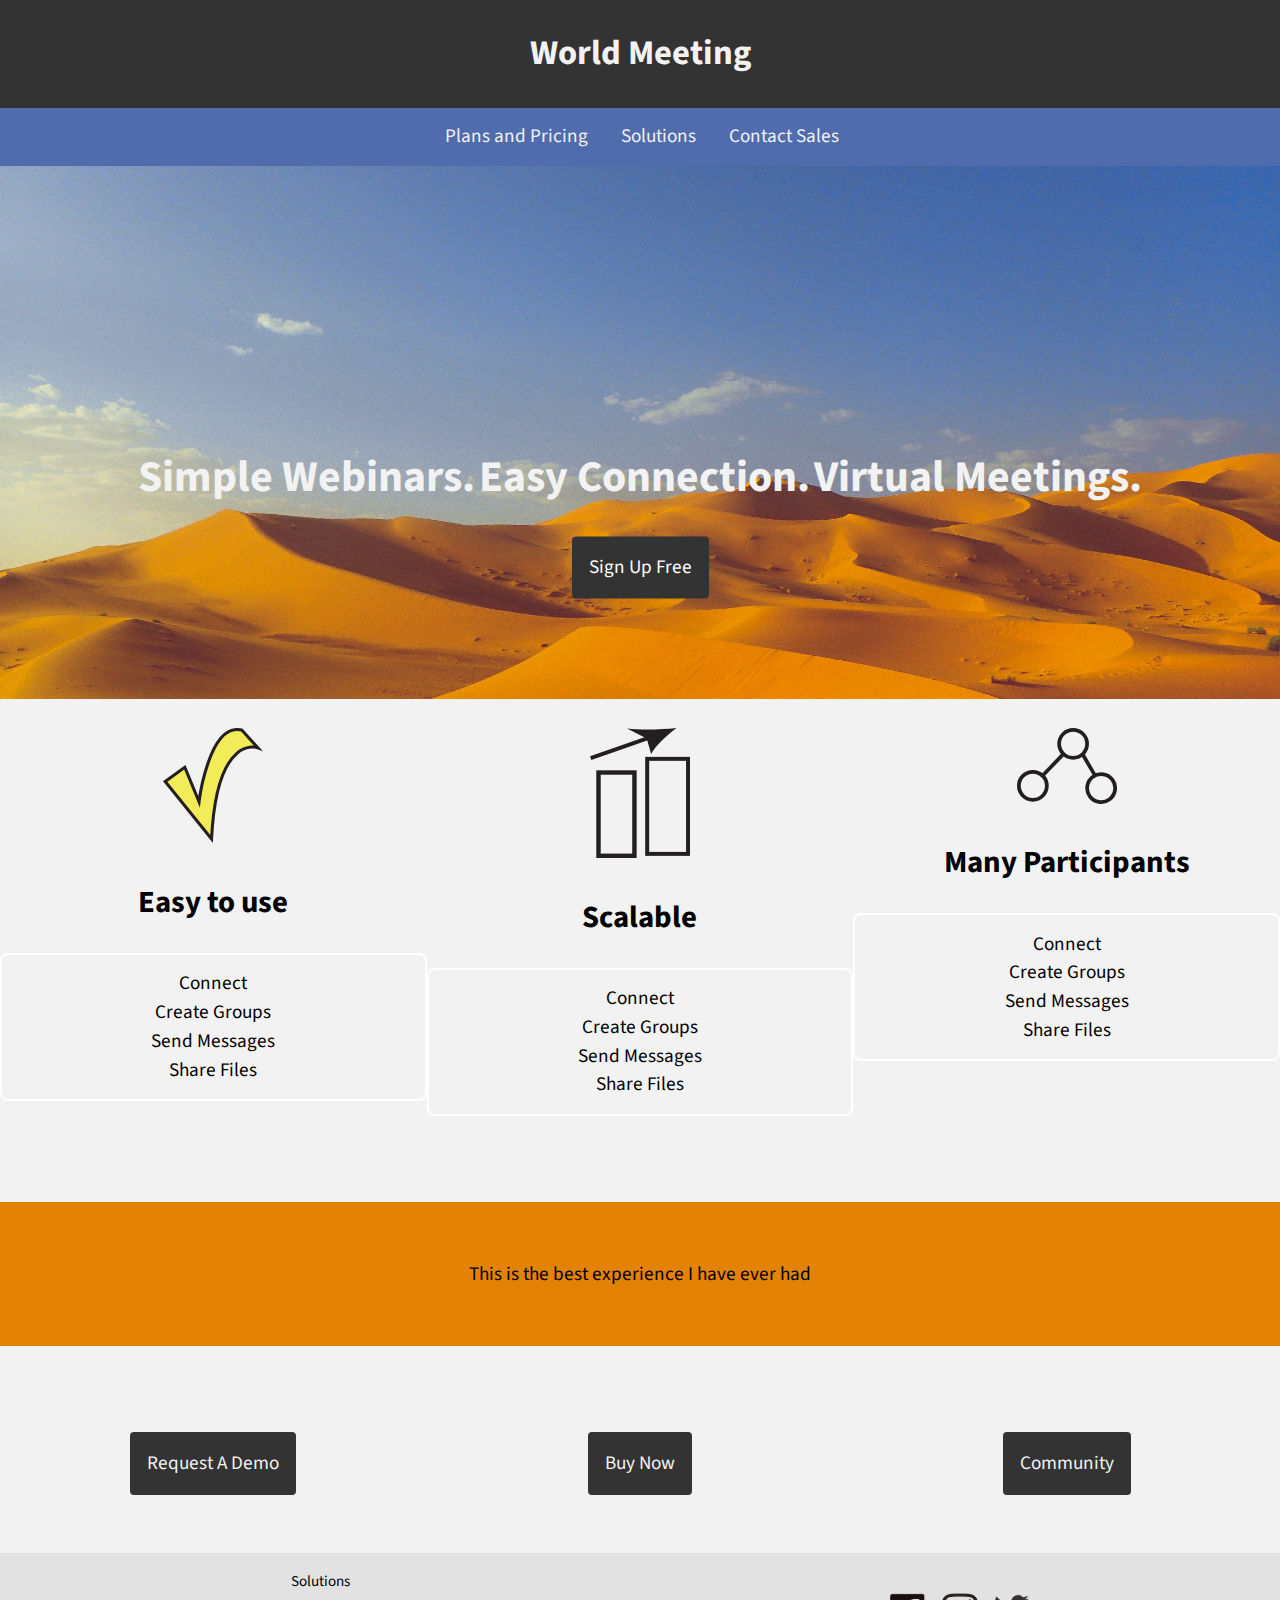
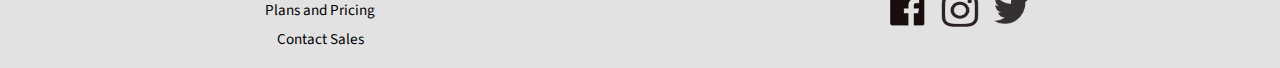
<file: index.html>
<!DOCTYPE html>
<html lang="en-ca">
<head>
  <meta charset="utf-8">
  <title>World Meetings</title>
  <meta name="viewport" content="width=device-width,initial-scale=1">
  <link href="css/modules.css" rel="stylesheet">
  <link href="css/grid.css" rel="stylesheet">
  <link href="css/type.css" rel="stylesheet">
  <link href="css/main.css" rel="stylesheet">
  <link href="https://fonts.googleapis.com/css?family=Source+Sans+Pro" rel="stylesheet">
</head>
<body>

  <ul class="skip-links">
    <li><a href="#main">Jump to main content</a></li>
    <li><a href="#nav">Jump to navigation</a></li>
  </ul>
  <header role="banner" class="banner">
    <h1 class="pad-t push-0 pad-b white">World Meeting</h1>
    <div class="blu grid">
      <nav role="navigation" id="nav" tabindex="0" class="unit xs-1 s-1 m-2-3 pad-b-1-2 pad-t-1-2">
        <ul class="list-group push-0">
          <li><a class="white island-1-2" href="pricing.html">Plans and Pricing</a></li>
          <li><a class="white island-1-2" href="tour.html">Solutions</a></li>
          <li><a class="white island-1-2" href="sign-up.html">Contact Sales</a></li>
        </ul>
      </nav>
    </div>

    <section class="blue">
      <div class="container embed embed-24by10">
        <img class="img-flex embed-item" src="images/desert.jpg" aria-details="desert-picture" alt="">
      </div>
    </section>

    <section class="banner-content vertical-align">
      <div class="text-center w-1 pin-c">
        <p class="white statement push-0 yotta bold">Simple Webinars.</p>
        <p class="white statement push-0 yotta bold">Easy Connection.</p>
        <p class="white statement yotta bold">Virtual Meetings.</p>
        <div>
          <a href="sign-up.html" class="btn">Sign Up Free</a>
        </div>
      </div>
    </section>
  </header>
  <main role="main" id="main" tabindex="0">
    <section class="grid">
      <div class="unit xs-1 s-1 m-1-3">
        <div class="island text-center">
            <img class="icon-homepage" src="images/check-icon.svg" aria-details="#check-icon" alt="">
        </div>
        <h2 class="peta text-center">Easy to use</h2>
        <div>
          <ul class="list-group text-center boxes island-1-2 xs-1 s-1 m-1">
            <li>Connect</li>
            <li>Create Groups</li>
            <li>Send Messages</li>
            <li>Share Files</li>
          </ul>
        </div>
      </div>
      <div class="unit xs-1 s-1 m-1-3">
        <div class="island text-center">
            <img class="icon-homepage" src="images/arrow-icon.svg" aria-details="#arrow-icon" alt="">
        </div>
        <h2 class="peta text-center">Scalable</h2>
        <div>
          <ul class="list-group text-center boxes island-1-2 xs-1 s-1 m-1">
            <li>Connect</li>
            <li>Create Groups</li>
            <li>Send Messages</li>
            <li>Share Files</li>
          </ul>
        </div>
      </div>
      <div class="unit xs-1 s-1 m-1-3">
        <div class="island text-center">
            <img class="icon-homepage" src="images/connect-icon.svg" aria-details="#check-icon" alt="">
        </div>
        <h2 class="peta text-center">Many Participants</h2>
        <div>
          <ul class="list-group text-center boxes island-1-2 xs-1 s-1 m-1">
            <li>Connect</li>
            <li>Create Groups</li>
            <li>Send Messages</li>
            <li>Share Files</li>
          </ul>
        </div>
      </div>
      </div>
    </section>

    <section class="grid">
      <div class="text-center pad-t-2 pad-b-2 unit xs-1 s-1 m-1" id="testimonial" tabindex="0">
        <p class="yellow pad-t-2 pad-b-2">This is the best experience I have ever had</p>
      </div>
    </section>

    <section class="grid push-2">
      <div class="unit text-center xs-1-3">
        <div class="btn">
          <a class="white" href="sign-up.html">Request A Demo</a>
        </div>
      </div>
      <div class="unit text-center xs-1-3">
        <div class="btn">
          <a class="white" href="sign-up.html">Buy Now</a>
        </div>
      </div>
      <div class="unit text-center xs-1-3">
        <div class="btn">
          <a class="white" href="sign-up.html">Community</a>
        </div>
      </div>
    </section>
  </main>
    <footer role="contentinfo" class="grid pad-b-1-2 pad-t-1-2 grid-middle text-center">
      <div class="unit xs-1 s-1 m-1-2">
        <ul class="list-group push-0">
          <li class="micro">Solutions</li>
          <li class="micro">Plans and Pricing</li>
          <li class="micro">Contact Sales</li>
        </ul>
      </div>
      <div class="unit xs-1 s-1 m-1-2">
        <ul class="list-group-inline push-0">
          <li>
            <a href="https://www.facebook.com/">
              <i class="icon i-48"><img src="images/facebook.png" alt="facebook"></i>
            </a>
          </li>
          <li>
            <a href="https://www.instagram.com/">
              <i class="icon i-48"><img src="images/instagram.png" alt="instagram"></i>
            </a>
          </li>
          <li>
            <a href="https://www.twitter.com/">
              <i class="icon i-48"><img src="images/twitter.png" alt="twitter"></i>
            </a>
          </li>
        </ul>
      </div>
    </footer>
</body>
</html>
</file>
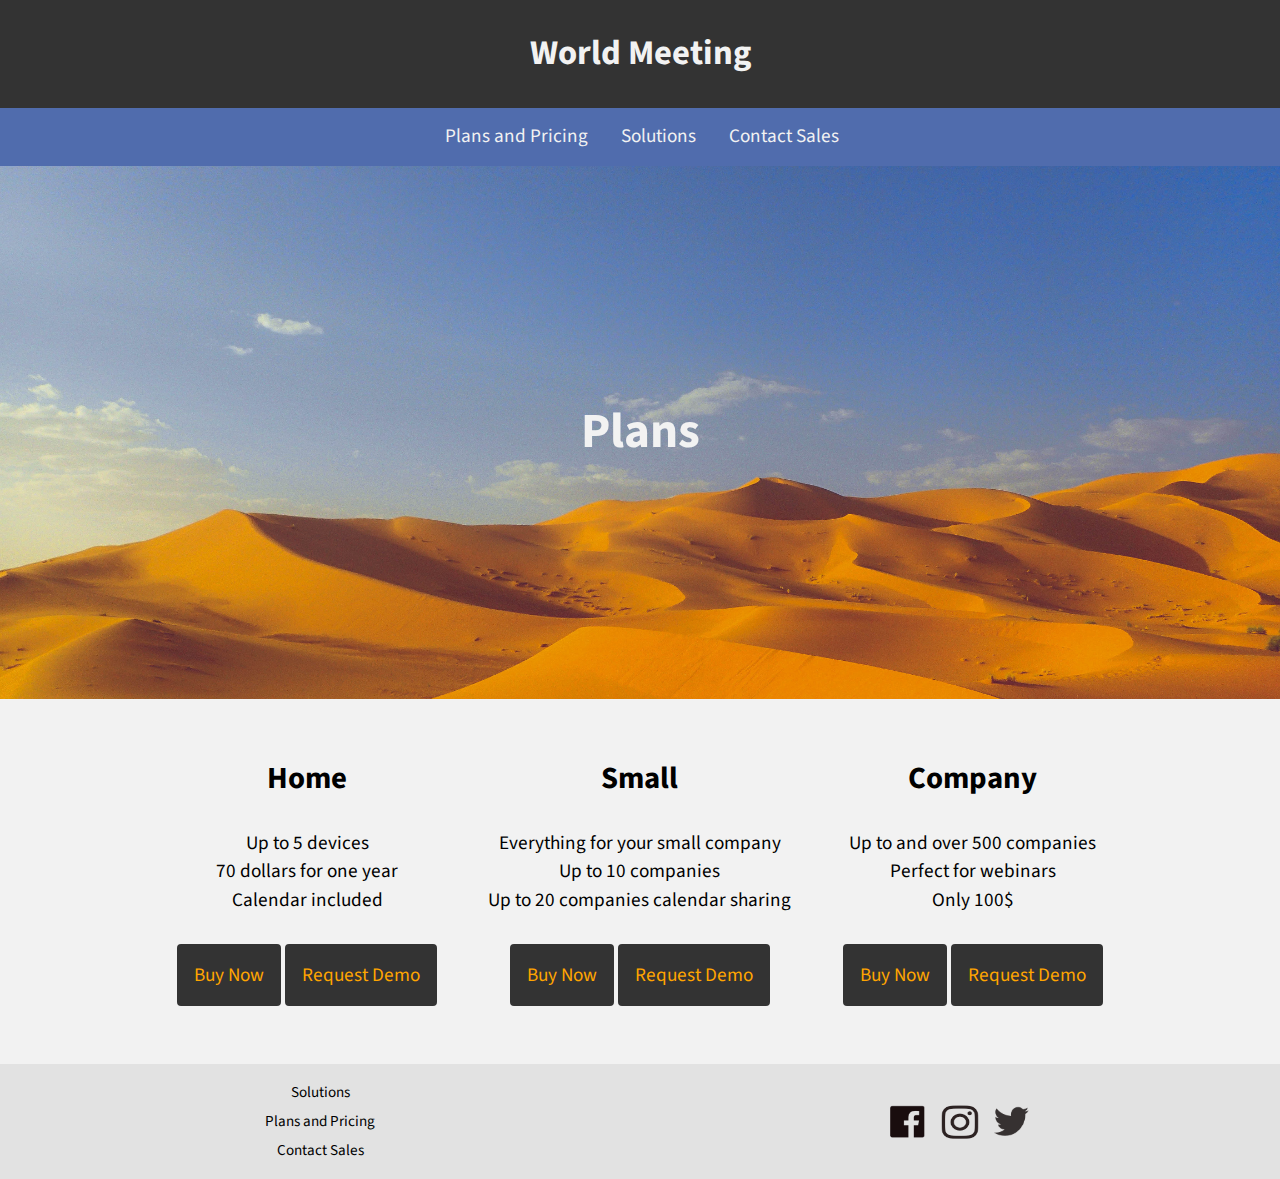
<file: pricing.html>
<!DOCTYPE html>
<html lang="en-ca">
<head>
  <meta charset="utf-8">
  <title>Pricing</title>
  <meta name="viewport" content="width=device-width,initial-scale=1">
  <link href="css/modules.css" rel="stylesheet">
  <link href="css/grid.css" rel="stylesheet">
  <link href="css/type.css" rel="stylesheet">
  <link href="css/main.css" rel="stylesheet">
  <link href="https://fonts.googleapis.com/css?family=Source+Sans+Pro" rel="stylesheet">
</head>
<body>
  <ul class="skip-links">
    <li><a href="#main">Jump to main content</a></li>
    <li><a href="#nav">Jump to navigation</a></li>
  </ul>
  <header role="banner" class="banner">
    <a href="index.html"><h1 class="push-0 pad-b white pad-t">World Meeting</h1></a>
    <div class="blu grid">
      <nav role="navigation" id="nav" tabindex="0" class="unit xs-1 s-1 m-2-3 pad-b-1-2 pad-t-1-2">
        <ul class="list-group push-0">
          <li><a class="white island-1-2" href="pricing.html">Plans and Pricing</a></li>
          <li><a class="white island-1-2" href="tour.html">Solutions</a></li>
          <li><a class="white island-1-2" href="sign-up.html">Contact Sales</a></li>
        </ul>
      </nav>
    </div>

    <section class="relative blue">
      <div class="container embed embed-24by10">
        <img class="img-flex embed-item" src="images/desert.jpg" aria-details="desert-picture" alt="">
      </div>
      <h2 class="absolute white nina pin-c">Plans</h2>
    </section>
  <main role="main" id="main" tabindex="0">
    <div class="grid wrapper pad-t-2 pad-b-2">
      <div class="unit xs-1 s-1 m-1-3">
        <h2>Home</h2>
        <ul class="list-group">
          <li>Up to 5 devices</li>
          <li>70 dollars for one year</li>
          <li>Calendar included</li>
        </ul>
        <div class="btn">
          <a href="sign-up.html" class="l-blue">Buy Now</a>
        </div>
        <div class="btn">
          <a href="sign-up.html" class="l-blue">Request Demo</a>
        </div>
      </div>

      <div class="unit xs-1 s-1 m-1-3">
        <h2>Small</h2>
        <ul class="list-group">
          <li>Everything for your small company</li>
          <li>Up to 10 companies</li>
          <li>Up to 20 companies calendar sharing</li>

        </ul>
        <div class="btn">
          <a class="l-blue" href="sign-up.html">Buy Now</a>
        </div>
        <div class="btn">
          <a class="l-blue" href="sign-up.html">Request Demo</a>
        </div>
      </div>

      <div class="unit xs-1 s-1 m-1-3">
        <h2>Company</h2>
        <ul class="list-group">
          <li>Up to and over 500 companies</li>
          <li>Perfect for webinars</li>
          <li>Only 100$</li>
        </ul>
        <div class="btn">
          <a class="l-blue" href="sign-up.html">Buy Now</a>
        </div>
        <div class="btn">
          <a class="l-blue" href="sign-up.html">Request Demo</a>
        </div>
      </div>
    </div>
  </main>

  <footer role="contentinfo" class="grid pad-b-1-2 pad-t-1-2 grid-middle text-center">
    <div class="unit xs-1 s-1 m-1-2">
      <ul class="list-group push-0">
        <li class="micro">Solutions</li>
        <li class="micro">Plans and Pricing</li>
        <li class="micro">Contact Sales</li>
      </ul>
    </div>
    <div class="unit xs-1 s-1 m-1-2">
      <ul class="list-group-inline push-0">
        <li>
          <a href="https://www.facebook.com/">
            <i class="icon i-48"><img src="images/facebook.png" alt="facebook"></i>
          </a>
        </li>
        <li>
          <a href="https://www.instagram.com/">
            <i class="icon i-48"><img src="images/instagram.png" alt="instagram"></i>
          </a>
        </li>
        <li>
          <a href="https://www.twitter.com/">
            <i class="icon i-48"><img src="images/twitter.png" alt="twitter"></i>
          </a>
        </li>
      </ul>
    </div>
  </footer>
</body>
</html>
</file>
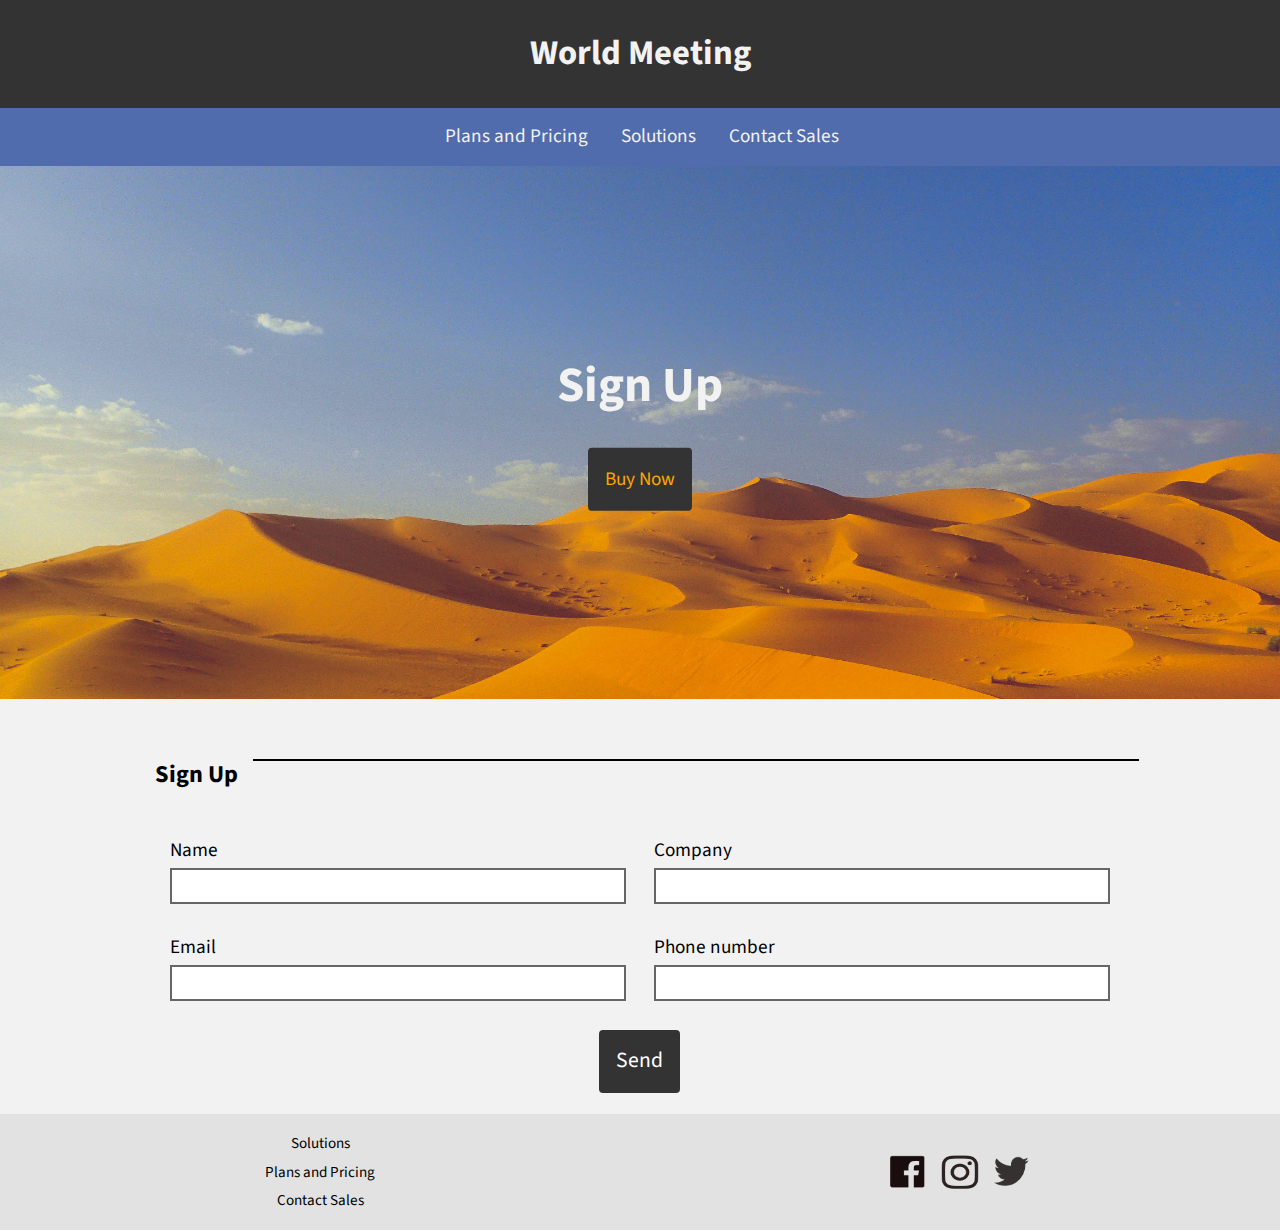
<file: sign-up.html>
<!DOCTYPE html>
<html lang="en-ca">
<head>
  <meta charset="utf-8">
  <title>Contact form</title>
  <meta name="viewport" content="width=device-width,initial-scale=1">
  <link href="css/modules.css" rel="stylesheet">
  <link href="css/grid.css" rel="stylesheet">
  <link href="css/type.css" rel="stylesheet">
  <link href="css/main.css" rel="stylesheet">
  <link href="https://fonts.googleapis.com/css?family=Source+Sans+Pro" rel="stylesheet">
</head>
<body>
  <ul class="skip-links">
    <li><a href="#main">Jump to main content</a></li>
    <li><a href="#nav">Jump to navigation</a></li>
  </ul>
  <header role="banner" class="banner">
    <a href="index.html"><h1 class="push-0 pad-b white pad-t">World Meeting</h1></a>
    <div class="blu grid">
      <nav role="navigation" id="nav" tabindex="0" class="unit xs-1 s-1 m-2-3 pad-b-1-2 pad-t-1-2">
        <ul class="list-group push-0">
          <li><a class="white island-1-2" href="pricing.html">Plans and Pricing</a></li>
          <li><a class="white island-1-2" href="tour.html">Solutions</a></li>
          <li><a class="white island-1-2" href="sign-up.html">Contact Sales</a></li>
        </ul>
      </nav>
    </div>

    <section class="relative blue">
      <div class="container embed embed-24by10">
        <img class="img-flex embed-item" src="images/desert.jpg" aria-details="desert-picture" alt="">
      </div>
      <div class="abolute pin-c">
        <h2 class="white nina">Sign Up</h2>
        <div class="btn">
          <a class="l-blue" href="sign-up.html">Buy Now</a>
        </div>
      </div>
    </section>
  </header>
  <main role="main" id="main">

    <section>

      <div class="grid wrapper">
        <form class="unit pad-t xs-1 push-0" method="POST" action="https://formspree.io/pion0009@algonquinlive.com">
          <fieldset class="push-1-2">
            <legend class="push pad-t giga gutter-1-2">Sign Up</legend>
            <div class="grid gutter-1-2">
              <div class="unit push pad-t-1-4 gutter-1-2 xs-1 s-1 m-1-2">
                <label class="push-1-8" for="fullname">Name</label>
                <input id="fullname" required>
              </div>

              <div class="unit push pad-t-1-4 gutter-1-2 xs-1 s-1 m-1-2">
                <label class="push-1-8" for="company">Company</label>
                <input id="company" required>
              </div>

              <div class="unit gutter-1-2 push xs-1 s-1 m-1-2">
                <label class="push-1-8" for="email">Email</label>
                <input type="email" id="email" name="email" required>
              </div>

              <div class="unit gutter-1-2 push xs-1 s-1 m-1-2">
                <label class="push-1-8" for="phone-number">Phone number</label>
                <input type="tel" id="phone-number" required>
              </div>

              <div class="unit xs-1 text-center">
                <button class="btn mega" type="submit">Send</button>
              </div>
            </div>
          </fieldset>
        </form>
      </div>
    </section>
  </main>
  <footer role="contentinfo" class="grid pad-b-1-2 pad-t-1-2 grid-middle text-center">
    <div class="unit xs-1 s-1 m-1-2">
      <ul class="list-group push-0">
        <li class="micro">Solutions</li>
        <li class="micro">Plans and Pricing</li>
        <li class="micro">Contact Sales</li>
      </ul>
    </div>
    <div class="unit xs-1 s-1 m-1-2">
      <ul class="list-group-inline push-0">
        <li>
          <a href="https://www.facebook.com/">
            <i class="icon i-48"><img src="images/facebook.png" alt="facebook"></i>
          </a>
        </li>
        <li>
          <a href="https://www.instagram.com/">
            <i class="icon i-48"><img src="images/instagram.png" alt="instagram"></i>
          </a>
        </li>
        <li>
          <a href="https://www.twitter.com/">
            <i class="icon i-48"><img src="images/twitter.png" alt="twitter"></i>
          </a>
        </li>
      </ul>
    </div>
  </footer>
</body>
</html>
</file>
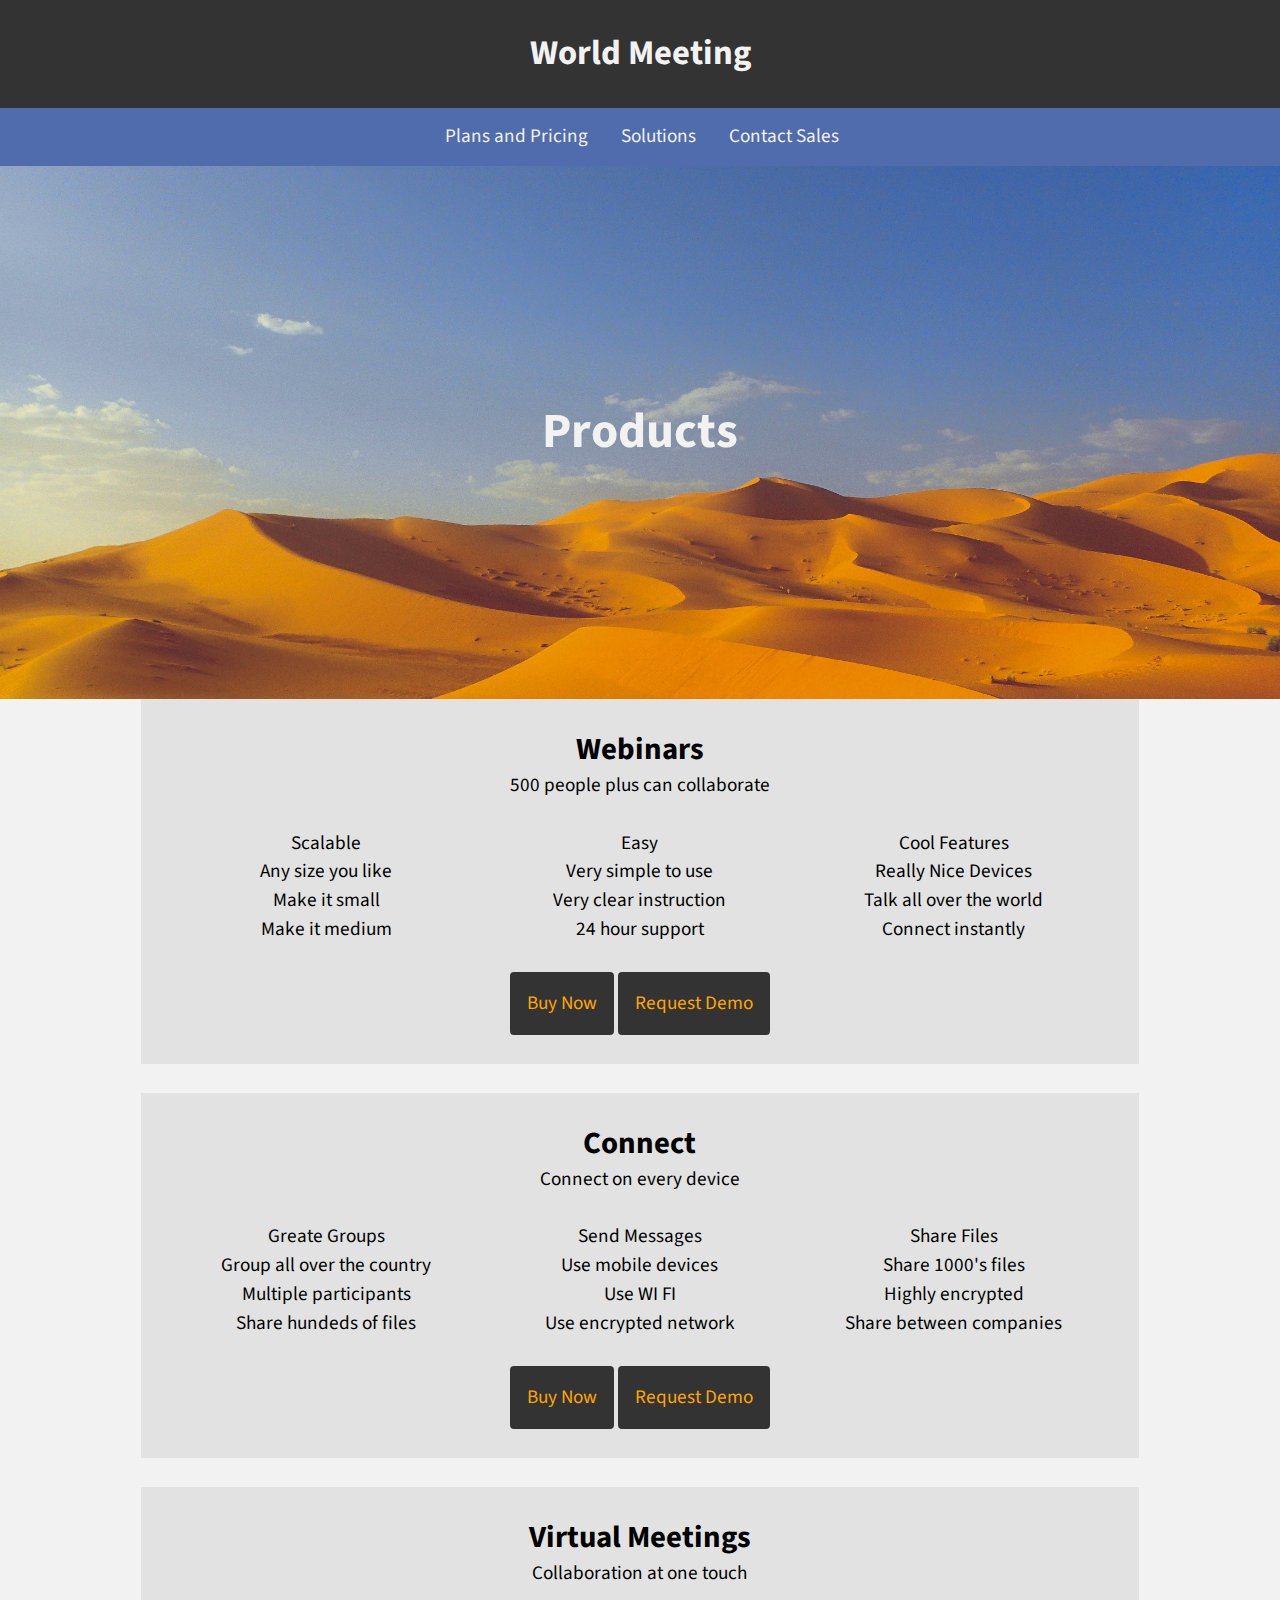
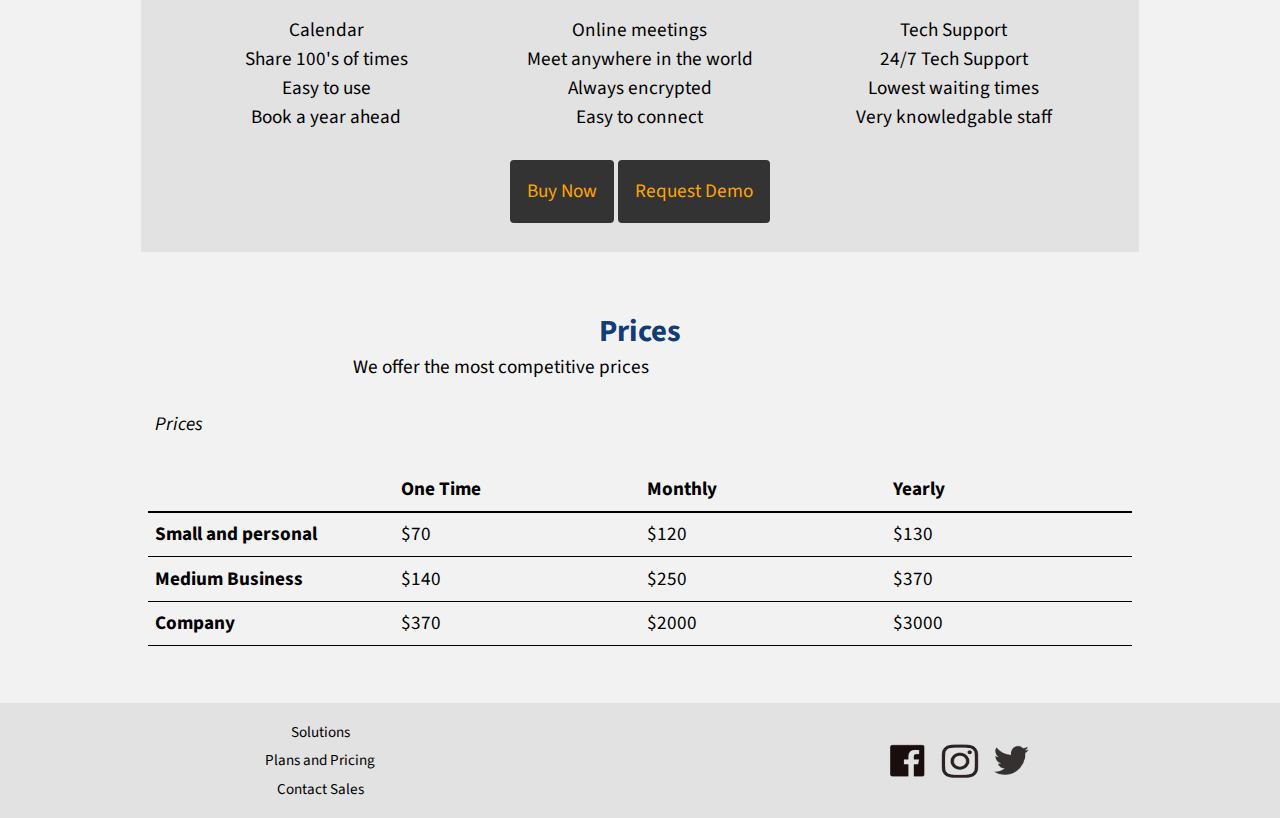
<file: tour.html>
<!DOCTYPE html>
<html lang="en-ca">
<head>
  <meta charset="utf-8">
  <title class="white">Products</title>
  <meta name="viewport" content="width=device-width,initial-scale=1">
  <link href="css/modules.css" rel="stylesheet">
  <link href="css/grid.css" rel="stylesheet">
  <link href="css/type.css" rel="stylesheet">
  <link href="css/main.css" rel="stylesheet">
  <link href="https://fonts.googleapis.com/css?family=Source+Sans+Pro" rel="stylesheet">
</head>
<body>
  <ul class="skip-links">
    <li><a href="#main">Jump to main content</a></li>
    <li><a href="#nav">Jump to navigation</a></li>
  </ul>
  <header role="banner" class="banner">
    <a href="index.html"><h1 class="push-0 pad-b white pad-t">World Meeting</h1></a>
    <div class="blu grid">
      <nav role="navigation" id="nav" tabindex="0" class="unit xs-1 s-1 m-2-3 pad-b-1-2 pad-t-1-2">
        <ul class="list-group push-0">
          <li><a class="white island-1-2" href="pricing.html">Plans and Pricing</a></li>
          <li><a class="white island-1-2" href="tour.html">Solutions</a></li>
          <li><a class="white island-1-2" href="sign-up.html">Contact Sales</a></li>
        </ul>
      </nav>
    </div>

    <section class="relative blue">
      <div class="container embed embed-24by10">
        <img class="img-flex embed-item" src="images/desert.jpg" aria-details="desert-picture" alt="">
      </div>
      <h2 class="absolute white nina pin-c">Products</h2>
    </section>

  <main role="main" id="main" tabindex="0">


    <section class="wrapper">
    <div class="push grey island">
      <h2 class="push-0">Webinars</h2>
      <p>500 people plus can collaborate</p>

      <div class="grid">
        <div class="unit xs-1 s-1 m-1-3">
          <ul class="list-group">
            <li>Scalable</li>
            <li>Any size you like</li>
            <li>Make it small</li>
            <li>Make it medium</li>
          </ul>
        </div>
        <div class="unit xs-1 s-1 m-1-3">
          <ul class="list-group">
            <li>Easy</li>
            <li>Very simple to use</li>
            <li>Very clear instruction</li>
            <li>24 hour support</li>
          </ul>
        </div>
        <div class="unit xs-1 s-1 m-1-3">
          <ul class="list-group">
            <li>Cool Features</li>
            <li>Really Nice Devices</li>
            <li>Talk all over the world</li>
            <li>Connect instantly</li>
          </ul>
        </div>
      </div>
      <div class="btn">
        <a class="l-blue" href="sign-up.html">Buy Now</a>
      </div>
      <div class="btn">
        <a class="l-blue" href="sign-up.html">Request Demo</a>
      </div>
    </div>
    </section>

    <section class="wrapper">
    <div class="push grey island">
      <h2 class="push-0">Connect</h2>
      <p>Connect on every device</p>

      <div class="grid">
        <div class="unit xs-1 s-1 m-1-3">
          <ul class="list-group">
            <li>Greate Groups</li>
            <li>Group all over the country</li>
            <li>Multiple participants</li>
            <li>Share hundeds of files</li>
          </ul>
        </div>
        <div class="unit xs-1 s-1 m-1-3">
          <ul class="list-group">
            <li>Send Messages</li>
            <li>Use mobile devices</li>
            <li>Use WI FI</li>
            <li>Use encrypted network</li>
          </ul>
        </div>
        <div class="unit xs-1 s-1 m-1-3">
          <ul class="list-group">
            <li>Share Files</li>
            <li>Share 1000's files</li>
            <li>Highly encrypted</li>
            <li>Share between companies</li>
          </ul>
        </div>
      </div>
      <div class="btn">
        <a class="l-blue" href="sign-up.html">Buy Now</a>
      </div>
      <div class="btn">
        <a class="l-blue" href="sign-up.html">Request Demo</a>
      </div>
    </div>
    </section>

    <section class="wrapper">
      <div class="push grey island">
      <h2 class="push-0">Virtual Meetings</h2>
      <p>Collaboration at one touch</p>

      <div class="grid">
        <div class="unit xs-1 s-1 m-1-3">
          <ul class="list-group">
            <li>Calendar</li>
            <li>Share 100's of times</li>
            <li>Easy to use</li>
            <li>Book a year ahead</li>
          </ul>
        </div>
        <div class="unit xs-1 s-1 m-1-3">
          <ul class="list-group">
            <li>Online meetings</li>
            <li>Meet anywhere in the world</li>
            <li>Always encrypted</li>
            <li>Easy to connect</li>
          </ul>
        </div>
        <div class="unit xs-1 s-1 m-1-3">
          <ul class="list-group">
            <li>Tech Support</li>
            <li>24/7 Tech Support</li>
            <li>Lowest waiting times</li>
            <li>Very knowledgable staff</li>
          </ul>
        </div>
      </div>
      <div class="btn">
        <a class="l-blue" href="sign-up.html">Buy Now</a>
      </div>
      <div class="btn">
        <a class="l-blue" href="sign-up.html">Request Demo</a>
      </div>
    </div>
    </section>

    <section class="prices pad-t pad-b" id="prices" tabindex="0">
      <div class="wrapper gutter-1-2">
        <h2 class="push-0 color-brand-dark">Prices</h2>
        <p class="petta max-length not-centered">We offer the most competitive prices</p>

        <table>
          <caption>Prices</caption>
          <thead>
            <tr>
              <th scope="col">&nbsp;</th>
              <th scope="col">One Time</th>
              <th scope="col">Monthly</th>
              <th scope="col">Yearly</th>
            </tr>
          </thead>
          <tbody>
            <tr>
              <th scope="row">Small and personal</th>
              <td>$70</td>
              <td>$120</td>
              <td>$130</td>
            </tr>
            <tr>
              <th scope="row">Medium Business</th>
              <td>$140</td>
              <td>$250</td>
              <td>$370</td>
            </tr>
            <tr>
              <th class="bold" scope="row">Company</th>
              <td>$370</td>
              <td>$2000</td>
              <td>$3000</td>
            </tr>
          </tbody>
        </table>
      </div>
    </section>
  </main>
  <footer role="contentinfo" class="grid pad-b-1-2 pad-t-1-2 grid-middle text-center">
    <div class="unit xs-1 s-1 m-1-2">
      <ul class="list-group push-0">
        <li class="micro">Solutions</li>
        <li class="micro">Plans and Pricing</li>
        <li class="micro">Contact Sales</li>
      </ul>
    </div>
    <div class="unit xs-1 s-1 m-1-2">
      <ul class="list-group-inline push-0">
        <li>
          <a href="https://www.facebook.com/">
            <i class="icon i-48"><img src="images/facebook.png" alt="facebook"></i>
          </a>
        </li>
        <li>
          <a href="https://www.instagram.com/">
            <i class="icon i-48"><img src="images/instagram.png" alt="instagram"></i>
          </a>
        </li>
        <li>
          <a href="https://www.twitter.com/">
            <i class="icon i-48"><img src="images/twitter.png" alt="twitter"></i>
          </a>
        </li>
      </ul>
    </div>
  </footer>

</body>
</html>
</file>
<file: css/modules.css>
/*
 * Modulifier || Code released under the UNLICENSE
 * Code under other copyrights & licenses listed below.
 * https://modulifier.web-dev.tools/#responsive;images;list-group;embed;media-object;icons;hidden;positioning;nice-lists;forms;buttons;accessibility;print
 */

@-moz-viewport { width: device-width; scale: 1; }
@-ms-viewport { width: device-width; scale: 1; }
@-o-viewport { width: device-width; scale: 1; }
@-webkit-viewport { width: device-width; scale: 1; }
@viewport { width: device-width; scale: 1; }

html {
  box-sizing: border-box;
  -moz-text-size-adjust: 100%;
  -ms-text-size-adjust: 100%;
  -webkit-text-size-adjust: 100%;
  text-size-adjust: 100%;
}

*, *::before, *::after {
  box-sizing: inherit;
}

body {
  margin: 0;
}

article,
aside,
details,
figcaption,
figure,
footer,
header,
main,
menu,
nav,
section,
summary {
  display: block;
}

audio,
canvas,
progress,
video {
  display: inline-block;
  vertical-align: baseline;
}

template {
  display: none;
}

details {
  cursor: pointer;
}

audio:not([controls]) {
  display: none;
  height: 0;
}

a,
area,
button,
input,
label,
select,
textarea,
[tabindex] {
  -ms-touch-action: manipulation;
  touch-action: manipulation;
}

img {
  border: 0;
}

.img-flex,
.img-flex img {
  display: block;
  width: 100%;
}

svg {
  fill: currentColor;
}

svg:not(:root) {
  overflow: hidden;
}

svg.img-flex {
  width: 100%;
  height: 100%;
}

.image-replacement, .ir {
  overflow: hidden;
  direction: ltr;
  text-align: left;
  text-indent: 100%;
  white-space: nowrap;
}

.list-group, .list-group-inline, .list-group--inline {
  padding-left: 0;
  list-style-type: none;
}

.list-group > dd {
  margin-left: 0;
}

.list-group-inline::before,
.list-group-inline::after,
.list-group--inline::before,
.list-group--inline::after {
  content: "";
  display: table;
}

.list-group-inline::after,
.list-group--inline::after {
  clear: both;
}

.list-group-inline > li,
.list-group--inline > li {
  display: inline-block;
}

.list-group-inline > dt,
.list-group--inline > dt {
  clear: left;
  float: left;
  width: 11em;
}

.list-group-inline > dd,
.list-group--inline > dd {
  float: left;
  min-width: 12em;
}

.embed {
  margin-left: 0;
  margin-right: 0;
  overflow: hidden;
  position: relative;
  width: 100%;
}

.embed-1by1, .embed--1by1 {
  padding-top: 100%; /* Square */
}

.embed-4by3, .embed--4by3 {
  padding-top: 75%; /* Traditional TV/computer screens */
}

.embed-iso216, .embed--iso216 {
  padding-top: 70.92%; /* A-standard paper sizes */
}

.embed-3by2, .embed--3by2 {
  padding-top: 66.6%; /* Classic 35 mm film & most digital photos, landscape */
}

.embed-2by3, .embed--2by3 {
  padding-top: 150%; /* Classic 35 mm film & most digital photos, portrait */
}

.embed-golden, .embed--golden {
  padding-top: 61.8%; /* The Golden Ratio */
}

.embed-16by9, .embed--16by9 {
  padding-top: 56.25%; /* HD TV */
}

.embed-185by100, .embed--185by100 {
  padding-top: 54.05%; /* Common widescreen cinema */
}

.embed-24by10, .embed--24by10 {
  padding-top: 41.667%; /* Widescreen cinema: 2.4:1 */
}

.embed-3by1, .embed--3by1 {
  padding-top: 33.3333%; /* Panorama photos */
}

.embed-4by1, .embed--4by1 {
  padding-top: 25%; /* Polyvision */
}

.embed-5by1, .embed--5by1 {
  padding-top: 20%; /* Really wide... */
}

.embed-item, .embed__item {
  min-height: 100%;
  left: 0;
  position: absolute;
  top: 0;
  width: 100%;
}

.media {
  overflow: hidden;
}

.media-img, .media__img {
  float: left;
}

.media-img-reversed, .media__img--reversed {
  float: right;
}

.media-img-stacked, .media__img--stacked {
  float: none;
}

.media-body, .media__body {
  overflow: hidden;
  min-width: 12em; /* Slightly less than 200px, responsiveness built in */
}

.icon {
  display: inline-block;
  position: relative;
  background: transparent none no-repeat center center;
  background-size: contain;
  vertical-align: middle;
}

.i-16, .i--16 {
  height: 16px;
  width: 16px;
}

.i-18, .i--18 {
  height: 18px;
  width: 18px;
}

.i-20, .i--20 {
  height: 20px;
  width: 20px;
}

.i-24, .i--24 {
  height: 24px;
  width: 24px;
}

.i-32, .i--32 {
  height: 32px;
  width: 32px;
}

.i-48, .i--48 {
  height: 48px;
  width: 48px;
}

.i-64, .i--64 {
  height: 64px;
  width: 64px;
}

.i-96, .i--96 {
  height: 96px;
  width: 96px;
}

.i-128, .i--128 {
  height: 128px;
  width: 128px;
}

.i-192, .i--192 {
  height: 192px;
  width: 192px;
}

.i-256, .i--256 {
  height: 256px;
  width: 256px;
}

.icon img,
.icon svg {
  left: 0;
  height: 100%;
  position: absolute;
  top: 0;
  width: 100%;
  fill: currentColor;
}

.icon-label {
  vertical-align: middle;
}

.icon-link,
.icon-link:focus,
.icon-link:hover {
  text-decoration: none;
}

[hidden], .hidden {
  /* stylelint-disable declaration-no-important */
  display: none !important;
  visibility: hidden !important;
  /* stylelint-enable */
}

.visually-hidden {
  height: 1px;
  margin: -1px;
  overflow: hidden;
  padding: 0;
  position: absolute;
  width: 1px;
  border: 0;
  clip: rect(0 0 0 0);
  clip-path: inset(50%);
}

.visually-hidden.focusable:active, .visually-hidden.focusable:focus {
  height: auto;
  margin: 0;
  overflow: visible;
  position: static;
  width: auto;
  clip: auto;
  clip-path: none;
}

.invisible {
  visibility: hidden;
}

.chop,
.crop {
  overflow: hidden;
}

.truncate {
  max-width: 100%;
  overflow: hidden;
  width: 100%;
  text-overflow: ellipsis;
  white-space: nowrap;
}

.scrollable {
  max-width: 100%;
  overflow-x: auto;
  overflow-y: hidden;
  -webkit-overflow-scrolling: touch;
}

.clearfix::after {
  content: " ";
  display: block;
  clear: both;
}

.left {
  float: left;
}

.right {
  float: right;
}

.center-text,
.center-flow {
  text-align: center;
}

.center-block {
  margin-left: auto;
  margin-right: auto;
}

.no-auto-margins,
.not-centered {
  /* stylelint-disable declaration-no-important */
  margin-left: 0 !important;
  margin-right: 0 !important;
  /* stylelint-enable */
}

.center-content,
.center-content-vertical,
.center-contents,
.center-contents-vertical {
  display: -webkit-flex;
  display: -ms-flexbox;
  display: flex;
  -webkit-justify-content: center;
  -ms-flex-pack: center;
  justify-content: center;
  -webkit-align-items: center;
  -ms-flex-align: center;
  align-items: center;
  -webkit-align-content: center;
  -ms-flex-line-pack: center;
  align-content: center;
  -webkit-flex-direction: column wrap;
  -ms-flex-direction: column wrap;
  flex-flow: column wrap;
}

.center-content-start,
.center-content-vertical-start,
.center-contents-start,
.center-contents-vertical-start {
  display: -webkit-flex;
  display: -ms-flexbox;
  display: flex;
  -webkit-justify-content: center;
  -ms-flex-pack: center;
  justify-content: center;
  -webkit-flex-direction: column wrap;
  -ms-flex-direction: column wrap;
  flex-flow: column wrap;
}

.center-content-horizontal,
.center-contents-horizontal {
  display: -webkit-flex;
  display: -ms-flexbox;
  display: flex;
  -webkit-justify-content: center;
  -ms-flex-pack: center;
  justify-content: center;
  -webkit-align-items: center;
  -ms-flex-align: center;
  align-items: center;
  -webkit-align-content: center;
  -ms-flex-line-pack: center;
  align-content: center;
  -webkit-flex-direction: row wrap;
  -ms-flex-direction: row wrap;
  flex-flow: row wrap;
}

.inline {
  display: inline;
}

.block {
  display: block;
}

.inline-block, .ib {
  display: inline-block;
}

.valign-top {
  vertical-align: top;
}

.valign-bottom {
  vertical-align: bottom;
}

.valign-middle {
  vertical-align: middle;
}

.fixed {
  position: fixed;
}

.relative {
  position: relative;
}

[class*="pin-"],
.absolute {
  position: absolute;
}

.static {
  position: static;
}

.zindex-1 {
  z-index: 1;
}

.zindex-2 {
  z-index: 2;
}

.zindex-3 {
  z-index: 3;
}

.zindex-1000 {
  z-index: 1000;
}

.pin-top-left,
.pin-left-top,
.pin-tl,
.pin-lt {
  top: 0;
  left: 0;
}

.pin-top-right,
.pin-right-top,
.pin-tr,
.pin-rt {
  top: 0;
  right: 0;
}

.pin-bottom-left,
.pin-left-bottom,
.pin-bl,
.pin-lb {
  bottom: 0;
  left: 0;
}

.pin-bottom-right,
.pin-right-bottom,
.pin-br,
.pin-rb {
  bottom: 0;
  right: 0;
}

.pin-top-center,
.pin-center-top,
.pin-tc,
.pin-ct {
  left: 50%;
  top: 0;
  transform: translateX(-50%);
}

.pin-bottom-center,
.pin-center-bottom,
.pin-bc,
.pin-cb {
  bottom: 0;
  left: 50%;
  transform: translateX(-50%);
}

.pin-center-left,
.pin-left-center,
.pin-cl,
.pin-lc {
  left: 0;
  top: 50%;
  transform: translateY(-50%);
}

.pin-center-right,
.pin-right-center,
.pin-cr,
.pin-rc {
  right: 0;
  top: 50%;
  transform: translateY(-50%);
}

.pin-center, .pin-c {
  left: 50%;
  top: 50%;
  transform: translate(-50%, -50%);
}

.width-quarter, .w-1-4 {
  width: 25%;
}

.width-half, .w-1-2 {
  width: 50%;
}

.width-full, .w-1 {
  width: 100%;
}

.height-quarter, .h-1-4 {
  height: 25%;
}

.height-half, .h-1-2 {
  height: 50%;
}

.height-full, .h-1 {
  height: 100%;
}

.height-win-quarter, .h-w-1-4 {
  height: 25vh;
  max-height: 46em;
}

.height-win-half, .h-w-1-2 {
  height: 50vh;
  max-height: 46em;
}

.height-win-full, .h-w-1 {
  height: 100vh;
  max-height: 46em;
}

ul {
  list-style-type: none;
}

ul > li::before {
  content: "·";
  float: left;
  margin-left: -1.6em;
  width: 1.3em;
  text-align: right;
}

ol {
  counter-reset: ol-simple-numbers;
  list-style-type: none;
}

ol > li::before {
  float: left;
  margin-left: -1.6em;
  width: 1.3em;
  counter-increment: ol-simple-numbers;
  content: counter(ol-simple-numbers);
  text-align: right;
}

.list-group > li::before,
.list-group-inline > li::before,
.list-group--inline > li::before {
  content: none;
}

/* stylelint-disable no-descending-specificity */

/*
 * (c) Nicolas Gallagher and Jonathan Neal of Normalize.css || MIT License
 *     https://necolas.github.io/normalize.css/
 */

button,
input,
optgroup,
select,
textarea {
  color: inherit;
  font: inherit;
  margin: 0;
}

button,
input {
  overflow: visible;
}

button,
select {
  text-transform: none;
}

button,
html [type="button"],
[type="reset"],
[type="submit"] {
  -webkit-appearance: button;
  cursor: pointer;
}

button[disabled],
html input[disabled] {
  cursor: default;
}

button::-moz-focus-inner,
input::-moz-focus-inner {
  border: 0;
  padding: 0;
}

[type="checkbox"],
[type="radio"] {
  opacity: 0;
  position: absolute;
  height: 1px;
  width: 1px;
}

[type="number"]::-webkit-inner-spin-button,
[type="number"]::-webkit-outer-spin-button {
  height: auto;
}

[type="search"]::-webkit-search-cancel-button,
[type="search"]::-webkit-search-decoration {
  -webkit-appearance: none;
}

fieldset {
  padding-left: 0;
  padding-right: 0;

  border: 0;
  border-top: 2px solid #666;
}

legend {
  color: inherit;
  display: table;
  max-width: 100%;
  padding: 0 .3em 0 0;
  white-space: normal;

  border: 0;

  font-weight: bold;
}

optgroup {
  font-weight: bold;
}

::-webkit-input-placeholder {
  color: inherit;
  opacity: .54;
}

::-webkit-file-upload-button {
  -webkit-appearance: button;
  font: inherit;
}

/* End Normalize.css code */

label,
.label-block {
  display: block;
  cursor: pointer;
}

[type="checkbox"] + label,
[type="radio"] + label,
.label-inline {
  display: inline-block;
}

input:not([type]),
[type="text"],
[type="number"],
[type="search"],
[type="url"],
[type="email"],
[type="password"],
[type="tel"],
[type="datetime-local"],
[type="month"],
[type="week"],
[type="date"],
[type="time"],
[type="range"],
select,
textarea {
  -moz-appearance: none;
  -webkit-appearance: none;
  appearance: none;
}

input,
textarea {
  display: block;
  width: 100%;

  background-color: #fff;
  border: 2px solid #666;
  border-radius: 0;
}

label {
  vertical-align: middle;
}

textarea {
  max-width: 100%;
  min-height: 4em;
  overflow: auto;
}

[type="color"] {
  display: inline-block;
  width: 2em;
}

select {
  display: block;
  width: 100%;

  background-image: url("data:image/svg+xml,%3Csvg xmlns='http://www.w3.org/2000/svg' width='256' height='256' viewBox='0 0 256 256'%3E%3Cpath fill='none' stroke='%23000' stroke-miterlimit='10' stroke-width='70' d='M36.3 82.1l91.9 91.8 91.5-91.8'/%3E%3C/svg%3E");
  background-repeat: no-repeat;
  background-position: calc(100% - .4em) center;
  background-size: 18px auto;
  background-color: #fff;
  border: 2px solid #666;
  border-radius: 0;
}

[type="checkbox"] + label::before {
  content: " ";
  display: inline-block;
  height: 1.8em;
  margin-right: .3em;
  position: relative;
  vertical-align: middle;
  top: -.1em;
  width: 1.8em;

  background-color: #fff;
  background-size: cover;
  border: 2px solid #666;

  line-height: inherit;
}

[type="checkbox"]:checked + label::before {
  background-image: url("data:image/svg+xml,%3Csvg xmlns='http://www.w3.org/2000/svg' width='256' height='256' viewBox='0 0 256 256'%3E%3Cpath fill='none' stroke='%23000' stroke-miterlimit='10' stroke-width='50' d='M49.9 130.1l50.8 50.7L206.1 75.2'/%3E%3C/svg%3E");
}

[type="checkbox"]:focus + label::before {
  outline: 3px solid #000;
  z-index: 1000;
}

[type="radio"] + label::before {
  content: " ";
  display: inline-block;
  height: 1.8em;
  margin-right: .3em;
  position: relative;
  vertical-align: middle;
  top: -.1em;
  width: 1.8em;

  background-color: #fff;
  background-size: cover;
  border: 2px solid #666;
  border-radius: 50%;

  line-height: inherit;
}

[type="radio"]:checked + label::before {
  background-image: url("data:image/svg+xml,%3Csvg xmlns='http://www.w3.org/2000/svg' width='256' height='256' viewBox='0 0 256 256'%3E%3Ccircle cx='128' cy='128' r='70.4'/%3E%3C/svg%3E");
}

[type="radio"]:focus + label::before,
[type="radio"] + label:focus::before {
  box-shadow: 0 0 0 3px #000;
  z-index: 1000;
}

[type="range"] {
  border: 0;
  background-color: #fff;
}

[type="range"]::-webkit-slider-runnable-track {
  height: 6px;

  -webkit-appearance: none;
  appearance: none;
  background-color: #ccc;
  border: 0;
  border-radius: 3px;
}

[type="range"]:active::-webkit-slider-runnable-track {
  background-color: #ccc;
}

[type="range"]::-moz-range-track {
  height: 6px;

  -moz-appearance: none;
  appearance: none;
  background-color: #ccc;
  border: 0;
  border-radius: 3px;
}

[type="range"]:active::-moz-range-track {
  background-color: #ccc;
}

[type="range"]::-ms-track {
  height: 6px;

  -ms-appearance: none;
  appearance: none;
  background-color: #ccc;
  border: 0;
  border-radius: 3px;
}

[type="range"]:active::-ms-track {
  background-color: #ccc;
}

[type="range"]::-webkit-slider-thumb {
  margin-top: -4px;
  height: 16px;
  width: 16px;

  -webkit-appearance: none;
  appearance: none;
  background-color: #000;
  border: none;
  border-radius: 50%;
}

[type="range"]:hover::-webkit-slider-thumb {
  background-color: #000;
}

[type="range"]:active::-webkit-slider-thumb {
  background-color: #000;
}

[type="range"]::-moz-range-thumb {
  margin-top: -4px;
  height: 16px;
  width: 16px;

  -webkit-appearance: none;
  appearance: none;
  background-color: #000;
  border: none;
  border-radius: 50%;
}

[type="range"]:hover::-moz-range-thumb {
  background-color: #000;
}

[type="range"]:active::-moz-range-thumb {
  background-color: #000;
}

[type="range"]::-ms-thumb {
  margin-top: -4px;
  height: 16px;
  width: 16px;

  -webkit-appearance: none;
  appearance: none;
  background-color: #000;
  border: none;
  border-radius: 50%;
}

[type="range"]:hover::-ms-thumb {
  background-color: #000;
}

[type="range"]:active::-ms-thumb {
  background-color: #000;
}

[type="checkbox"].hide-custom-input + label::before,
[type="checkbox"] + .hide-custom-input::before,
[type="radio"].hide-custom-input + label::before,
[type="radio"] + .hide-custom-input::before {
  content: none;
  display: none;
}

/* stylelint-enable */

.link-box {
  display: block;
  text-decoration: none;
}

/* stylelint-disable no-descending-specificity */

button,
.btn {
  cursor: pointer;
  display: inline-block;
  margin: 0;
  overflow: visible;
  padding: .375em .75em .42em;
  -webkit-appearance: none;
  -moz-appearance: none;
  appearance: none;
  background-color: #333;
  border-radius: 4px;
  border: 3px solid #333;
  color: #fff;
  font: inherit;
  text-decoration: none;
  text-transform: none;
}

button::-moz-focus-inner {
  border: 0;
  padding: 0;
}

/* stylelint-enable */

button:focus,
button:hover,
.btn:focus,
.btn:hover {
  background-color: #000;
  border-color: #000;
  color: #fff;
}

button[disabled] {
  cursor: default;
}

.btn-light, .btn--light {
  background-color: #e2e2e2;
  border-color: #e2e2e2;
  color: #000;
}

.btn-light:focus,
.btn-light:hover,
.btn--light:focus,
.btn--light:hover {
  background-color: #666;
  border-color: #666;
  color: #fff;
}

.btn-ghost,
.btn--ghost {
  background-color: transparent;
  border-color: #333;
  color: #000;
}

.btn-ghost:focus,
.btn-ghost:hover,
.btn--ghost:focus,
.btn--ghost:hover {
  background-color: #e2e2e2;
  border-color: #000;
  color: #000;
}

.btn-link {
  display: inline;
  padding: 0;
  background-color: transparent;
  border-radius: 0;
  border: 0;
  color: inherit;
}

.btn-link:focus,
.btn-link:hover {
  background-color: transparent;
  color: inherit;
}

a:hover, a:active {
  outline: none;
}

a:focus,
[tabindex="0"]:focus,
details:focus,
summary:focus,
input:focus,
textarea:focus,
button:focus,
select:focus {
  outline: 3px solid #000;
  outline-offset: 0;
}

a:focus, [tabindex="0"]:focus {
  outline-offset: 3px;
}

.skip-links {
  margin: 0;
  padding: 0;
  list-style-type: none;
}

.skip-links > li::before {
  content: none; /* Remove the bullets if nice lists is selected */
}

.skip-links a,
.skip-links button {
  padding: .5em .75em;
  position: absolute;
  top: -10em;
  z-index: 10000; /* To make sure they're always on top */
  background-color: #000;
  border: 0;
  color: #fff;
  font-size: 1.125rem;
  font-weight: bold;
  text-decoration: none;
}

.skip-links a:focus,
.skip-links button:focus {
  outline-offset: 3px;
  top: 0;
}

[aria-busy="true"] {
  cursor: progress;
}

[aria-controls] {
  cursor: pointer;
}

[aria-disabled] {
  cursor: default;
}

.print-only {
  display: none;
  visibility: hidden;
}

.page-break-before {
  page-break-before: always;
}

.page-break-after {
  page-break-after: always;
}

.no-page-break-inside {
  page-break-inside: avoid;
}

@media print {

  /* stylelint-disable declaration-no-important */

  .no-print {
    display: none !important;
    visibility: hidden !important;
  }

  .print-only,
  .force-print {
    display: block !important;
    visibility: visible !important;
  }

  /* stylelint-enable */

  .visually-hidden.force-print {
    height: auto;
    margin: 0;
    overflow: visible;
    padding: 0;
    position: static;
    width: auto;
    border: 0;
    clip: initial;
    clip-path: none;
  }

  /*
   * (c) Fabien Sa || MIT License
   *     http://bafs.github.io/Gutenberg/
   */

  table,
  blockquote,
  pre,
  code,
  figure,
  li,
  hr,
  ul,
  ol,
  a,
  tr {
    page-break-inside: avoid;
  }

  h1, h2, h3, h4, h5, h6, p, a {
    orphans: 3;
    widows: 3;
  }

  h1,
  h2,
  h3,
  h4,
  h5,
  h6 {
    page-break-after: avoid;
    page-break-inside: avoid;
  }

  h1 + p,
  h2 + p,
  h3 + p,
  h4 + p,
  h5 + p,
  h6 + p {
    page-break-before: avoid;
  }

  img {
    page-break-after: auto;
    page-break-before: auto;
    page-break-inside: avoid;
  }

  /* stylelint-disable declaration-no-important */

  pre {
    white-space: pre-wrap !important;
    word-wrap: break-word;
  }

  /* stylelint-enable */

  /* End Gutenberg code */

  /*
   * (c) HTML5 Boilerplate || MIT License
   *     https://html5boilerplate.com/
   */

  /* stylelint-disable declaration-no-important */

  *, *::before, *::after, *::first-letter, *::first-line {
    background: none transparent !important;
    color: #000 !important;
    box-shadow: none !important;
    text-shadow: none !important;
  }

  /* stylelint-enable */

  a, a:visited {
    text-decoration: underline;
  }

  a[href]::after {
    content: " (" attr(href) ")";
  }

  abbr[title]::after {
    content: " (" attr(title) ")";
  }

  a[href^="#"]::after,
  a[href^="javascript:"]::after,
  a.no-print-href::after,
  a.href-no-print::after {
    content: "";
  }

  thead {
    display: table-header-group;
  }

  /* End HTML5 Boilerplate code */

}
</file>
<file: css/grid.css>
/*
  Gridifier || Code released under the UNLICENSE
  https://gridifier.web-dev.tools/#xs,4,0,0,0;s,4,25,0,0;m,4,38,1,1;l,4,60,1,1
*/

.grid {
  margin: 0;
  padding: 0;
  letter-spacing: -.31em;
  text-rendering: optimizeSpeed;
  display: -webkit-flex;
  display: -ms-flexbox;
  display: flex;
  -webkit-flex-flow: row wrap;
  -ms-flex-flow: row wrap;
  flex-flow: row wrap;
}

.grid-bottom {
  -webkit-align-items: flex-end;
  -ms-align-items: flex-end;
  align-items: flex-end;
}

.grid-middle {
  -webkit-align-items: center;
  -ms-align-items: center;
  align-items: center;
}

.grid-stretch {
  -webkit-align-items: stretch;
  -ms-align-items: stretch;
  align-items: stretch;
}

.opera-only :-o-prefocus,
.grid {
  word-spacing: -.43em;
}

.unit {
  letter-spacing: normal;
  text-rendering: auto;
  vertical-align: top;
  word-spacing: normal;
  display: inline-block;
  visibility: visible;
}

.grid-bottom .unit {
  vertical-align: bottom;
}

.grid-middle .unit {
  vertical-align: middle;
}

[class*="unit-push-"],
[class*="unit-pull-"] {
  position: relative;
}

.unit-content-distribute {
  display: -ms-flexbox;
  display: -webkit-flex;
  display: flex;
  -ms-flex-direction: column;
  -webkit-flex-direction: column;
  flex-direction: column;
  -ms-flex-pack: justify;
  -webkit-justify-content: space-between;
  justify-content: space-between;
}

.unit-content-center,
.unit-content-center-vertical {
  display: -webkit-flex;
  display: -ms-flexbox;
  display: flex;
  -webkit-justify-content: center;
  -ms-flex-pack: center;
  justify-content: center;
  -webkit-align-items: center;
  -ms-flex-align: center;
  align-items: center;
  -webkit-align-content: center;
  -ms-flex-line-pack: center;
  align-content: center;
  -webkit-flex-direction: column wrap;
  -ms-flex-direction: column wrap;
  flex-flow: column wrap;
}

.unit-content-center-horizontal {
  display: -webkit-flex;
  display: -ms-flexbox;
  display: flex;
  -webkit-justify-content: center;
  -ms-flex-pack: center;
  justify-content: center;
  -webkit-align-items: center;
  -ms-flex-align: center;
  align-items: center;
  -webkit-align-content: center;
  -ms-flex-line-pack: center;
  align-content: center;
  -webkit-flex-direction: row wrap;
  -ms-flex-direction: row wrap;
  flex-flow: row wrap;
}

.content-fill,
.content-stretch {
  -ms-flex-grow: 2;
  -webkit-flex-grow: 2;
  flex-grow: 2;
  max-width: 100%; /* @bugfix: IE 10, 11 */
}

.content-shrink {
  -ms-align-self: center;
  -webkit-align-self: center;
  align-self: center;
}

.unit-xs-hidden,
.xs-0 {
  display: none;
  visibility: hidden;
}

.unit-xs-centered {
  margin: 0 auto;
}

.unit-xs-1,
.xs-1 {
  display: block;
  visibility: visible;
  width: 100%;
}

.unit-xs-1-2,
.xs-1-2 {
  width: 50%;
}

.unit-xs-1-3,
.xs-1-3 {
  width: 33.3333%;
}

.unit-xs-2-3,
.xs-2-3 {
  width: 66.6667%;
}

.unit-xs-1-4,
.xs-1-4 {
  width: 25%;
}

.unit-xs-3-4,
.xs-3-4 {
  width: 75%;
}

.unit-xs-1-2,
.xs-1-2,
.unit-xs-1-3,
.xs-1-3,
.unit-xs-2-3,
.xs-2-3,
.unit-xs-1-4,
.xs-1-4,
.unit-xs-3-4,
.xs-3-4 {
  display: inline-block;
  visibility: visible;
}

.unit-xs-1-2[class*="-content-"],
.xs-1-2[class*="-content-"],
.unit-xs-1-3[class*="-content-"],
.xs-1-3[class*="-content-"],
.unit-xs-2-3[class*="-content-"],
.xs-2-3[class*="-content-"],
.unit-xs-1-4[class*="-content-"],
.xs-1-4[class*="-content-"],
.unit-xs-3-4[class*="-content-"],
.xs-3-4[class*="-content-"] {
  display: -webkit-flex;
  display: -ms-flexbox;
  display: flex;
}

.unit-xs-content-distribute,
.xs-content-distribute {
  display: -ms-flexbox;
  display: -webkit-flex;
  display: flex;
  -ms-flex-direction: column;
  -webkit-flex-direction: column;
  flex-direction: column;
  -ms-flex-pack: justify;
  -webkit-justify-content: space-between;
  justify-content: space-between;
}

.unit-xs-content-center,
.unit-xs-content-center-vertical {
  display: -webkit-flex;
  display: -ms-flexbox;
  display: flex;
  -webkit-justify-content: center;
  -ms-flex-pack: center;
  justify-content: center;
  -webkit-align-items: center;
  -ms-flex-align: center;
  align-items: center;
  -webkit-align-content: center;
  -ms-flex-line-pack: center;
  align-content: center;
  -webkit-flex-direction: column wrap;
  -ms-flex-direction: column wrap;
  flex-flow: column wrap;
}

.unit-xs-content-center-horizontal {
  display: -webkit-flex;
  display: -ms-flexbox;
  display: flex;
  -webkit-justify-content: center;
  -ms-flex-pack: center;
  justify-content: center;
  -webkit-align-items: center;
  -ms-flex-align: center;
  align-items: center;
  -webkit-align-content: center;
  -ms-flex-line-pack: center;
  align-content: center;
  -webkit-flex-direction: row wrap;
  -ms-flex-direction: row wrap;
  flex-flow: row wrap;
}

.xs-content-fill,
.xs-content-stretch {
  -ms-flex-grow: 2;
  -webkit-flex-grow: 2;
  flex-grow: 2;
  max-width: 100%; /* @bugfix: IE 10, 11 */
}

.xs-content-shrink {
  -ms-align-self: center;
  -webkit-align-self: center;
  align-self: center;
}

@media only screen and (min-width: 25em) {

  .unit-s-hidden,
  .s-0 {
    display: none;
    visibility: hidden;
  }

  .unit-s-centered {
    margin: 0 auto;
  }

  .unit-s-1,
  .s-1 {
    display: block;
    visibility: visible;
    width: 100%;
  }

  .unit-s-1-2,
  .s-1-2 {
    width: 50%;
  }

  .unit-s-1-3,
  .s-1-3 {
    width: 33.3333%;
  }

  .unit-s-2-3,
  .s-2-3 {
    width: 66.6667%;
  }

  .unit-s-1-4,
  .s-1-4 {
    width: 25%;
  }

  .unit-s-3-4,
  .s-3-4 {
    width: 75%;
  }

  .unit-s-1-2,
  .s-1-2,
  .unit-s-1-3,
  .s-1-3,
  .unit-s-2-3,
  .s-2-3,
  .unit-s-1-4,
  .s-1-4,
  .unit-s-3-4,
  .s-3-4 {
    display: inline-block;
    visibility: visible;
  }

  .unit-s-1-2[class*="-content-"],
  .s-1-2[class*="-content-"],
  .unit-s-1-3[class*="-content-"],
  .s-1-3[class*="-content-"],
  .unit-s-2-3[class*="-content-"],
  .s-2-3[class*="-content-"],
  .unit-s-1-4[class*="-content-"],
  .s-1-4[class*="-content-"],
  .unit-s-3-4[class*="-content-"],
  .s-3-4[class*="-content-"] {
    display: -webkit-flex;
    display: -ms-flexbox;
    display: flex;
  }

  .unit-s-content-distribute,
  .s-content-distribute {
    display: -ms-flexbox;
    display: -webkit-flex;
    display: flex;
    -ms-flex-direction: column;
    -webkit-flex-direction: column;
    flex-direction: column;
    -ms-flex-pack: justify;
    -webkit-justify-content: space-between;
    justify-content: space-between;
  }

  .unit-s-content-center,
  .unit-s-content-center-vertical {
    display: -webkit-flex;
    display: -ms-flexbox;
    display: flex;
    -webkit-justify-content: center;
    -ms-flex-pack: center;
    justify-content: center;
    -webkit-align-items: center;
    -ms-flex-align: center;
    align-items: center;
    -webkit-align-content: center;
    -ms-flex-line-pack: center;
    align-content: center;
    -webkit-flex-direction: column wrap;
    -ms-flex-direction: column wrap;
    flex-flow: column wrap;
  }

  .unit-s-content-center-horizontal {
    display: -webkit-flex;
    display: -ms-flexbox;
    display: flex;
    -webkit-justify-content: center;
    -ms-flex-pack: center;
    justify-content: center;
    -webkit-align-items: center;
    -ms-flex-align: center;
    align-items: center;
    -webkit-align-content: center;
    -ms-flex-line-pack: center;
    align-content: center;
    -webkit-flex-direction: row wrap;
    -ms-flex-direction: row wrap;
    flex-flow: row wrap;
  }

  .s-content-fill,
  .s-content-stretch {
    -ms-flex-grow: 2;
    -webkit-flex-grow: 2;
    flex-grow: 2;
    max-width: 100%; /* @bugfix: IE 10, 11 */
  }

  .s-content-shrink {
    -ms-align-self: center;
    -webkit-align-self: center;
    align-self: center;
  }

}

@media only screen and (min-width: 38em) {

  .unit-m-hidden,
  .m-0 {
    display: none;
    visibility: hidden;
  }

  .unit-m-centered {
    margin: 0 auto;
  }

  .unit-m-1,
  .m-1 {
    display: block;
    visibility: visible;
    width: 100%;
  }

  .unit-offset-m-0 {
    margin-left: 0;
  }

  .unit-push-m-0,
  .unit-pull-m-0 {
    left: 0;
  }

  .unit-m-1-2,
  .m-1-2 {
    width: 50%;
  }

  .unit-offset-m-1-2 {
    margin-left: 50%;
  }

  .unit-push-m-1-2 {
    left: 50%;
  }

  .unit-pull-m-1-2 {
    left: -50%;
  }

  .unit-m-1-3,
  .m-1-3 {
    width: 33.3333%;
  }

  .unit-offset-m-1-3 {
    margin-left: 33.3333%;
  }

  .unit-push-m-1-3 {
    left: 33.3333%;
  }

  .unit-pull-m-1-3 {
    left: -33.3333%;
  }

  .unit-m-2-3,
  .m-2-3 {
    width: 66.6667%;
  }

  .unit-offset-m-2-3 {
    margin-left: 66.6667%;
  }

  .unit-push-m-2-3 {
    left: 66.6667%;
  }

  .unit-pull-m-2-3 {
    left: -66.6667%;
  }

  .unit-m-1-4,
  .m-1-4 {
    width: 25%;
  }

  .unit-offset-m-1-4 {
    margin-left: 25%;
  }

  .unit-push-m-1-4 {
    left: 25%;
  }

  .unit-pull-m-1-4 {
    left: -25%;
  }

  .unit-m-3-4,
  .m-3-4 {
    width: 75%;
  }

  .unit-offset-m-3-4 {
    margin-left: 75%;
  }

  .unit-push-m-3-4 {
    left: 75%;
  }

  .unit-pull-m-3-4 {
    left: -75%;
  }

  .unit-m-1-2,
  .m-1-2,
  .unit-m-1-3,
  .m-1-3,
  .unit-m-2-3,
  .m-2-3,
  .unit-m-1-4,
  .m-1-4,
  .unit-m-3-4,
  .m-3-4 {
    display: inline-block;
    visibility: visible;
  }

  .unit-m-1-2[class*="-content-"],
  .m-1-2[class*="-content-"],
  .unit-m-1-3[class*="-content-"],
  .m-1-3[class*="-content-"],
  .unit-m-2-3[class*="-content-"],
  .m-2-3[class*="-content-"],
  .unit-m-1-4[class*="-content-"],
  .m-1-4[class*="-content-"],
  .unit-m-3-4[class*="-content-"],
  .m-3-4[class*="-content-"] {
    display: -webkit-flex;
    display: -ms-flexbox;
    display: flex;
  }

  .unit-m-content-distribute,
  .m-content-distribute {
    display: -ms-flexbox;
    display: -webkit-flex;
    display: flex;
    -ms-flex-direction: column;
    -webkit-flex-direction: column;
    flex-direction: column;
    -ms-flex-pack: justify;
    -webkit-justify-content: space-between;
    justify-content: space-between;
  }

  .unit-m-content-center,
  .unit-m-content-center-vertical {
    display: -webkit-flex;
    display: -ms-flexbox;
    display: flex;
    -webkit-justify-content: center;
    -ms-flex-pack: center;
    justify-content: center;
    -webkit-align-items: center;
    -ms-flex-align: center;
    align-items: center;
    -webkit-align-content: center;
    -ms-flex-line-pack: center;
    align-content: center;
    -webkit-flex-direction: column wrap;
    -ms-flex-direction: column wrap;
    flex-flow: column wrap;
  }

  .unit-m-content-center-horizontal {
    display: -webkit-flex;
    display: -ms-flexbox;
    display: flex;
    -webkit-justify-content: center;
    -ms-flex-pack: center;
    justify-content: center;
    -webkit-align-items: center;
    -ms-flex-align: center;
    align-items: center;
    -webkit-align-content: center;
    -ms-flex-line-pack: center;
    align-content: center;
    -webkit-flex-direction: row wrap;
    -ms-flex-direction: row wrap;
    flex-flow: row wrap;
  }

  .m-content-fill,
  .m-content-stretch {
    -ms-flex-grow: 2;
    -webkit-flex-grow: 2;
    flex-grow: 2;
    max-width: 100%; /* @bugfix: IE 10, 11 */
  }

  .m-content-shrink {
    -ms-align-self: center;
    -webkit-align-self: center;
    align-self: center;
  }

}

@media only screen and (min-width: 60em) {

  .unit-l-hidden,
  .l-0 {
    display: none;
    visibility: hidden;
  }

  .unit-l-centered {
    margin: 0 auto;
  }

  .unit-l-1,
  .l-1 {
    display: block;
    visibility: visible;
    width: 100%;
  }

  .unit-offset-l-0 {
    margin-left: 0;
  }

  .unit-push-l-0,
  .unit-pull-l-0 {
    left: 0;
  }

  .unit-l-1-2,
  .l-1-2 {
    width: 50%;
  }

  .unit-offset-l-1-2 {
    margin-left: 50%;
  }

  .unit-push-l-1-2 {
    left: 50%;
  }

  .unit-pull-l-1-2 {
    left: -50%;
  }

  .unit-l-1-3,
  .l-1-3 {
    width: 33.3333%;
  }

  .unit-offset-l-1-3 {
    margin-left: 33.3333%;
  }

  .unit-push-l-1-3 {
    left: 33.3333%;
  }

  .unit-pull-l-1-3 {
    left: -33.3333%;
  }

  .unit-l-2-3,
  .l-2-3 {
    width: 66.6667%;
  }

  .unit-offset-l-2-3 {
    margin-left: 66.6667%;
  }

  .unit-push-l-2-3 {
    left: 66.6667%;
  }

  .unit-pull-l-2-3 {
    left: -66.6667%;
  }

  .unit-l-1-4,
  .l-1-4 {
    width: 25%;
  }

  .unit-offset-l-1-4 {
    margin-left: 25%;
  }

  .unit-push-l-1-4 {
    left: 25%;
  }

  .unit-pull-l-1-4 {
    left: -25%;
  }

  .unit-l-3-4,
  .l-3-4 {
    width: 75%;
  }

  .unit-offset-l-3-4 {
    margin-left: 75%;
  }

  .unit-push-l-3-4 {
    left: 75%;
  }

  .unit-pull-l-3-4 {
    left: -75%;
  }

  .unit-l-1-2,
  .l-1-2,
  .unit-l-1-3,
  .l-1-3,
  .unit-l-2-3,
  .l-2-3,
  .unit-l-1-4,
  .l-1-4,
  .unit-l-3-4,
  .l-3-4 {
    display: inline-block;
    visibility: visible;
  }

  .unit-l-1-2[class*="-content-"],
  .l-1-2[class*="-content-"],
  .unit-l-1-3[class*="-content-"],
  .l-1-3[class*="-content-"],
  .unit-l-2-3[class*="-content-"],
  .l-2-3[class*="-content-"],
  .unit-l-1-4[class*="-content-"],
  .l-1-4[class*="-content-"],
  .unit-l-3-4[class*="-content-"],
  .l-3-4[class*="-content-"] {
    display: -webkit-flex;
    display: -ms-flexbox;
    display: flex;
  }

  .unit-l-content-distribute,
  .l-content-distribute {
    display: -ms-flexbox;
    display: -webkit-flex;
    display: flex;
    -ms-flex-direction: column;
    -webkit-flex-direction: column;
    flex-direction: column;
    -ms-flex-pack: justify;
    -webkit-justify-content: space-between;
    justify-content: space-between;
  }

  .unit-l-content-center,
  .unit-l-content-center-vertical {
    display: -webkit-flex;
    display: -ms-flexbox;
    display: flex;
    -webkit-justify-content: center;
    -ms-flex-pack: center;
    justify-content: center;
    -webkit-align-items: center;
    -ms-flex-align: center;
    align-items: center;
    -webkit-align-content: center;
    -ms-flex-line-pack: center;
    align-content: center;
    -webkit-flex-direction: column wrap;
    -ms-flex-direction: column wrap;
    flex-flow: column wrap;
  }

  .unit-l-content-center-horizontal {
    display: -webkit-flex;
    display: -ms-flexbox;
    display: flex;
    -webkit-justify-content: center;
    -ms-flex-pack: center;
    justify-content: center;
    -webkit-align-items: center;
    -ms-flex-align: center;
    align-items: center;
    -webkit-align-content: center;
    -ms-flex-line-pack: center;
    align-content: center;
    -webkit-flex-direction: row wrap;
    -ms-flex-direction: row wrap;
    flex-flow: row wrap;
  }

  .l-content-fill,
  .l-content-stretch {
    -ms-flex-grow: 2;
    -webkit-flex-grow: 2;
    flex-grow: 2;
    max-width: 100%; /* @bugfix: IE 10, 11 */
  }

  .l-content-shrink {
    -ms-align-self: center;
    -webkit-align-self: center;
    align-self: center;
  }

}
</file>
<file: css/type.css>
/*
  Typografier || Code released under the UNLICENSE
  https://typografier.web-dev.tools/#0,100,1.3,1.067,0;38,110,1.4,1.125,1;60,120,1.5,1.125,1;90,130,1.5,1.125,1
*/

html {
  font-size: 100%;
  line-height: 1.3;
}

a {
  background-color: transparent;
  -webkit-text-decoration-skip: objects;
}

sub,
sup {
  font-size: .75em;
  line-height: 1px;
  position: relative;
  vertical-align: baseline;
}

sup {
  top: -.5em;
}

sub {
  bottom: -.25em;
}

pre,
code,
kbd,
samp {
  font-size: 1em;
}

abbr[title] {
  border-bottom: none;
  text-decoration: underline;
  text-decoration: underline dotted;
}

b,
strong {
  font-weight: bold;
}

dfn,
caption {
  font-style: italic;
}

hr {
  border: 0;
  border-top: 2px solid #000;
  height: 0;
}

table {
  border-collapse: collapse;
  border-spacing: 0;
  width: 100%;
  table-layout: fixed;
}

caption {
  text-align: left;
}

th,
td {
  border-bottom: 1px solid #000;
  text-align: left;
  vertical-align: top;
}

thead th {
  vertical-align: bottom;

  border-bottom-width: 2px;
}

.text-left {
  text-align: left;
}

.text-right {
  text-align: right;
}

.text-center {
  text-align: center;
}

.normal {
  font-weight: normal;
  font-style: normal;
}

.not-bold {
  font-weight: normal;
}

.not-italic {
  font-style: normal;
}

.bold {
  font-weight: bold;
}

.italic {
  font-style: italic;
}

.text-upper {
  text-transform: uppercase;
}

.text-lower {
  text-transform: lowercase;
}

.wrapper {
  margin-left: auto;
  margin-right: auto;
  max-width: 52em;
  width: 100%;
}

.wrapper-no-center {
  max-width: 52em;
  width: 100%;
}

.max-length {
  margin-left: auto;
  margin-right: auto;
  max-width: 36em;
  width: 100%;
}

.max-length-no-center {
  max-width: 36em;
  width: 100%;
}

h1,
h2,
h3,
h4,
h5,
h6,
p,
ul,
ol,
dl,
dd,
figure,
blockquote,
details,
hr,
fieldset,
pre,
table,
caption {
  margin: 0 0 1.3rem;
}

.tenamega {
  font-size: 2.0408rem;
  line-height: 2.925rem;
}

.tenakilo {
  font-size: 1.9127rem;
  line-height: 2.6rem;
}

.tena {
  font-size: 1.7926rem;
  line-height: 2.6rem;
}

.nina {
  font-size: 1.68rem;
  line-height: 2.275rem;
}

.yotta {
  font-size: 1.5745rem;
  line-height: 2.275rem;
}

.zetta {
  font-size: 1.4757rem;
  line-height: 1.95rem;
}

h1,
.exa {
  font-size: 1.383rem;
  line-height: 1.95rem;
}

h2,
.peta {
  font-size: 1.2962rem;
  line-height: 1.95rem;
}

h3,
.tera {
  font-size: 1.2148rem;
  line-height: 1.625rem;
}

h4,
.giga {
  font-size: 1.1385rem;
  line-height: 1.625rem;
}

h5,
.mega {
  font-size: 1.067rem;
  line-height: 1.625rem;
}

h6,
.kilo,
input,
textarea {
  font-size: 1rem;
  line-height: 1.3rem;
}

small,
.milli {
  font-size: .9372rem;
  line-height: 1.3rem;
}

.micro {
  font-size: .8784rem;
  line-height: 1.3rem;
}

ul {
  padding-left: 1em;
}

ol {
  padding-left: 1.6em;
}

input,
option,
select {
  height: calc(1.3rem + .1625rem + .1625rem);
}

[type="color"] {
  width: calc(1.3rem + .1625rem + .1625rem);
}

[type="checkbox"],
[type="radio"] {
  display: inline-block;
  height: auto;
}

.push {
  margin-bottom: 1.3rem;
}

.push-none,
.push-0 {
  margin-bottom: 0;
}

.push-double,
.push-2 {
  margin-bottom: 2.6rem;
}

.push-half,
.push-1-2 {
  margin-bottom: .65rem;
}

.push-quarter,
.push-1-4 {
  margin-bottom: .325rem;
}

.push-eighth,
.push-1-8 {
  margin-bottom: .1625rem;
}

.push-right-eighth,
.push-r-1-8 {
  margin-right: .1625rem;
}

.push-right-quarter,
.push-r-1-4 {
  margin-right: .325rem;
}

.push-right-half,
.push-r-1-2 {
  margin-right: .65rem;
}

.push-right,
.push-r {
  margin-right: 1.3rem;
}

.pad-top,
.pad-t {
  padding-top: 1.3rem;
}

.pad-bottom,
.pad-b {
  padding-bottom: 1.3rem;
}

.pad-top-double,
.pad-t-2 {
  padding-top: 2.6rem;
}

.pad-bottom-double,
.pad-b-2 {
  padding-bottom: 2.6rem;
}

.pad-top-half,
.pad-t-1-2 {
  padding-top: .65rem;
}

.pad-bottom-half,
.pad-b-1-2 {
  padding-bottom: .65rem;
}

.pad-top-quarter,
.pad-t-1-4 {
  padding-top: .325rem;
}

.pad-bottom-quarter,
.pad-b-1-4 {
  padding-bottom: .325rem;
}

.pad-top-eighth,
.pad-t-1-8 {
  padding-top: .1625rem;
}

.pad-bottom-eighth,
.pad-b-1-8 {
  padding-bottom: .1625rem;
}

.island {
  padding: 1.3rem;
}

.island-double,
.island-2 {
  padding: 2.6rem;
}

.island-half,
.island-1-2 {
  padding: .65rem;
}

.island-quarter,
.island-1-4,
td,
table th {
  padding: .325rem;
}

.island-eighth,
.island-1-8,
input:not([type="checkbox"]),
input:not([type="radio"]),
textarea {
  padding: .1625rem;
}

.gutter {
  padding-left: 1.3rem;
  padding-right: 1.3rem;
}

.gutter-double,
.gutter-2 {
  padding-left: 2.6rem;
  padding-right: 2.6rem;
}

.gutter-half,
.gutter-1-2 {
  padding-left: .65rem;
  padding-right: .65rem;
}

.gutter-quarter,
.gutter-1-4,
caption {
  padding-left: .325rem;
  padding-right: .325rem;
}

.gutter-eighth,
.gutter-1-8 {
  padding-left: .1625rem;
  padding-right: .1625rem;
}

select {
  padding: 0 .1625rem;
}

fieldset {
  padding: .325rem 0;

  border: 0;
  border-top: 2px solid #000;
}

legend {
  padding-right: .325rem;
}

@media only screen and (min-width: 38em) {

  html {
    font-size: 110%;
    line-height: 1.4;
  }

  h1,
  h2,
  h3,
  h4,
  h5,
  h6,
  p,
  ul,
  ol,
  dl,
  dd,
  figure,
  blockquote,
  details,
  hr,
  fieldset,
  pre,
  table,
  caption {
    margin: 0 0 1.4rem;
  }

  .tenamega {
    font-size: 3.6532rem;
    line-height: 4.9rem;
  }

  .tenakilo {
    font-size: 3.2473rem;
    line-height: 4.55rem;
  }

  .tena {
    font-size: 2.8865rem;
    line-height: 3.85rem;
  }

  .nina {
    font-size: 2.5658rem;
    line-height: 3.5rem;
  }

  .yotta {
    font-size: 2.2807rem;
    line-height: 3.15rem;
  }

  .zetta {
    font-size: 2.0273rem;
    line-height: 2.8rem;
  }

  h1,
  .exa {
    font-size: 1.802rem;
    line-height: 2.45rem;
  }

  h2,
  .peta {
    font-size: 1.6018rem;
    line-height: 2.1rem;
  }

  h3,
  .tera {
    font-size: 1.4238rem;
    line-height: 2.1rem;
  }

  h4,
  .giga {
    font-size: 1.2656rem;
    line-height: 1.75rem;
  }

  h5,
  .mega {
    font-size: 1.125rem;
    line-height: 1.75rem;
  }

  h6,
  .kilo,
  input,
  textarea {
    font-size: 1rem;
    line-height: 1.4rem;
  }

  small,
  .milli {
    font-size: .8889rem;
    line-height: 1.4rem;
  }

  .micro {
    font-size: .7901rem;
    line-height: 1.4rem;
  }

  ul,
  ol {
    padding-left: 0;
  }

  ul ul,
  ol ul {
    padding-left: 1em;
  }

  ol ol,
  ul ol {
    padding-left: 1.6em;
  }

  .hang-punc {
    float: left;
    margin-left: -1.4em;
    text-align: right;
    width: 1.3em;
  }

  table {
    margin-left: -.35rem;
    margin-right: -.35rem;
    width: calc(100% + .35rem + .35rem);
  }

  input,
  option,
  select {
    height: calc(1.4rem + .175rem + .175rem);
  }

  [type="color"] {
    width: calc(1.4rem + .175rem + .175rem);
  }

  [type="checkbox"],
  [type="radio"] {
    display: inline-block;
    height: auto;
  }

  .push {
    margin-bottom: 1.4rem;
  }

  .push-none,
  .push-0 {
    margin-bottom: 0;
  }

  .push-double,
  .push-2 {
    margin-bottom: 2.8rem;
  }

  .push-half,
  .push-1-2 {
    margin-bottom: .7rem;
  }

  .push-quarter,
  .push-1-4 {
    margin-bottom: .35rem;
  }

  .push-eighth,
  .push-1-8 {
    margin-bottom: .175rem;
  }

  .push-right-eighth,
  .push-r-1-8 {
    margin-right: .175rem;
  }

  .push-right-quarter,
  .push-r-1-4 {
    margin-right: .35rem;
  }

  .push-right-half,
  .push-r-1-2 {
    margin-right: .7rem;
  }

  .push-right,
  .push-r {
    margin-right: 1.4rem;
  }

  .pad-top,
  .pad-t {
    padding-top: 1.4rem;
  }

  .pad-bottom,
  .pad-b {
    padding-bottom: 1.4rem;
  }

  .pad-top-double,
  .pad-t-2 {
    padding-top: 2.8rem;
  }

  .pad-bottom-double,
  .pad-b-2 {
    padding-bottom: 2.8rem;
  }

  .pad-top-half,
  .pad-t-1-2 {
    padding-top: .7rem;
  }

  .pad-bottom-half,
  .pad-b-1-2 {
    padding-bottom: .7rem;
  }

  .pad-top-quarter,
  .pad-t-1-4 {
    padding-top: .35rem;
  }

  .pad-bottom-quarter,
  .pad-b-1-4 {
    padding-bottom: .35rem;
  }

  .pad-top-eighth,
  .pad-t-1-8 {
    padding-top: .175rem;
  }

  .pad-bottom-eighth,
  .pad-b-1-8 {
    padding-bottom: .175rem;
  }

  .island {
    padding: 1.4rem;
  }

  .island-double,
  .island-2 {
    padding: 2.8rem;
  }

  .island-half,
  .island-1-2 {
    padding: .7rem;
  }

  .island-quarter,
  .island-1-4,
  td,
  table th {
    padding: .35rem;
  }

  .island-eighth,
  .island-1-8,
  input:not([type="checkbox"]),
  input:not([type="radio"]),
  textarea {
    padding: .175rem;
  }

  .gutter {
    padding-left: 1.4rem;
    padding-right: 1.4rem;
  }

  .gutter-double,
  .gutter-2 {
    padding-left: 2.8rem;
    padding-right: 2.8rem;
  }

  .gutter-half,
  .gutter-1-2 {
    padding-left: .7rem;
    padding-right: .7rem;
  }

  .gutter-quarter,
  .gutter-1-4,
  caption {
    padding-left: .35rem;
    padding-right: .35rem;
  }

  .gutter-eighth,
  .gutter-1-8 {
    padding-left: .175rem;
    padding-right: .175rem;
  }

  select {
    padding: 0 .175rem;
  }

  fieldset {
    padding: .35rem 0;

    border: 0;
    border-top: 2px solid #000;
  }

  legend {
    padding-right: .35rem;
  }

}

@media only screen and (min-width: 60em) {

  html {
    font-size: 120%;
    line-height: 1.5;
  }

  h1,
  h2,
  h3,
  h4,
  h5,
  h6,
  p,
  ul,
  ol,
  dl,
  dd,
  figure,
  blockquote,
  details,
  hr,
  fieldset,
  pre,
  table,
  caption {
    margin: 0 0 1.5rem;
  }

  .tenamega {
    font-size: 3.6532rem;
    line-height: 4.875rem;
  }

  .tenakilo {
    font-size: 3.2473rem;
    line-height: 4.5rem;
  }

  .tena {
    font-size: 2.8865rem;
    line-height: 4.125rem;
  }

  .nina {
    font-size: 2.5658rem;
    line-height: 3.375rem;
  }

  .yotta {
    font-size: 2.2807rem;
    line-height: 3rem;
  }

  .zetta {
    font-size: 2.0273rem;
    line-height: 3rem;
  }

  h1,
  .exa {
    font-size: 1.802rem;
    line-height: 2.625rem;
  }

  h2,
  .peta {
    font-size: 1.6018rem;
    line-height: 2.25rem;
  }

  h3,
  .tera {
    font-size: 1.4238rem;
    line-height: 1.875rem;
  }

  h4,
  .giga {
    font-size: 1.2656rem;
    line-height: 1.875rem;
  }

  h5,
  .mega {
    font-size: 1.125rem;
    line-height: 1.5rem;
  }

  h6,
  .kilo,
  input,
  textarea {
    font-size: 1rem;
    line-height: 1.5rem;
  }

  small,
  .milli {
    font-size: .8889rem;
    line-height: 1.5rem;
  }

  .micro {
    font-size: .7901rem;
    line-height: 1.5rem;
  }

  ul,
  ol {
    padding-left: 0;
  }

  ul ul,
  ol ul {
    padding-left: 1em;
  }

  ol ol,
  ul ol {
    padding-left: 1.6em;
  }

  .hang-punc {
    float: left;
    margin-left: -1.4em;
    text-align: right;
    width: 1.3em;
  }

  table {
    margin-left: -.375rem;
    margin-right: -.375rem;
    width: calc(100% + .375rem + .375rem);
  }

  input,
  option,
  select {
    height: calc(1.5rem + .1875rem + .1875rem);
  }

  [type="color"] {
    width: calc(1.5rem + .1875rem + .1875rem);
  }

  [type="checkbox"],
  [type="radio"] {
    display: inline-block;
    height: auto;
  }

  .push {
    margin-bottom: 1.5rem;
  }

  .push-none,
  .push-0 {
    margin-bottom: 0;
  }

  .push-double,
  .push-2 {
    margin-bottom: 3rem;
  }

  .push-half,
  .push-1-2 {
    margin-bottom: .75rem;
  }

  .push-quarter,
  .push-1-4 {
    margin-bottom: .375rem;
  }

  .push-eighth,
  .push-1-8 {
    margin-bottom: .1875rem;
  }

  .push-right-eighth,
  .push-r-1-8 {
    margin-right: .1875rem;
  }

  .push-right-quarter,
  .push-r-1-4 {
    margin-right: .375rem;
  }

  .push-right-half,
  .push-r-1-2 {
    margin-right: .75rem;
  }

  .push-right,
  .push-r {
    margin-right: 1.5rem;
  }

  .pad-top,
  .pad-t {
    padding-top: 1.5rem;
  }

  .pad-bottom,
  .pad-b {
    padding-bottom: 1.5rem;
  }

  .pad-top-double,
  .pad-t-2 {
    padding-top: 3rem;
  }

  .pad-bottom-double,
  .pad-b-2 {
    padding-bottom: 3rem;
  }

  .pad-top-half,
  .pad-t-1-2 {
    padding-top: .75rem;
  }

  .pad-bottom-half,
  .pad-b-1-2 {
    padding-bottom: .75rem;
  }

  .pad-top-quarter,
  .pad-t-1-4 {
    padding-top: .375rem;
  }

  .pad-bottom-quarter,
  .pad-b-1-4 {
    padding-bottom: .375rem;
  }

  .pad-top-eighth,
  .pad-t-1-8 {
    padding-top: .1875rem;
  }

  .pad-bottom-eighth,
  .pad-b-1-8 {
    padding-bottom: .1875rem;
  }

  .island {
    padding: 1.5rem;
  }

  .island-double,
  .island-2 {
    padding: 3rem;
  }

  .island-half,
  .island-1-2 {
    padding: .75rem;
  }

  .island-quarter,
  .island-1-4,
  td,
  table th {
    padding: .375rem;
  }

  .island-eighth,
  .island-1-8,
  input:not([type="checkbox"]),
  input:not([type="radio"]),
  textarea {
    padding: .1875rem;
  }

  .gutter {
    padding-left: 1.5rem;
    padding-right: 1.5rem;
  }

  .gutter-double,
  .gutter-2 {
    padding-left: 3rem;
    padding-right: 3rem;
  }

  .gutter-half,
  .gutter-1-2 {
    padding-left: .75rem;
    padding-right: .75rem;
  }

  .gutter-quarter,
  .gutter-1-4,
  caption {
    padding-left: .375rem;
    padding-right: .375rem;
  }

  .gutter-eighth,
  .gutter-1-8 {
    padding-left: .1875rem;
    padding-right: .1875rem;
  }

  select {
    padding: 0 .1875rem;
  }

  fieldset {
    padding: .375rem 0;

    border: 0;
    border-top: 2px solid #000;
  }

  legend {
    padding-right: .375rem;
  }

}

@media only screen and (min-width: 90em) {

  html {
    font-size: 130%;
    line-height: 1.5;
  }

  h1,
  h2,
  h3,
  h4,
  h5,
  h6,
  p,
  ul,
  ol,
  dl,
  dd,
  figure,
  blockquote,
  details,
  hr,
  fieldset,
  pre,
  table,
  caption {
    margin: 0 0 1.5rem;
  }

  .tenamega {
    font-size: 3.6532rem;
    line-height: 4.875rem;
  }

  .tenakilo {
    font-size: 3.2473rem;
    line-height: 4.5rem;
  }

  .tena {
    font-size: 2.8865rem;
    line-height: 4.125rem;
  }

  .nina {
    font-size: 2.5658rem;
    line-height: 3.375rem;
  }

  .yotta {
    font-size: 2.2807rem;
    line-height: 3rem;
  }

  .zetta {
    font-size: 2.0273rem;
    line-height: 3rem;
  }

  h1,
  .exa {
    font-size: 1.802rem;
    line-height: 2.625rem;
  }

  h2,
  .peta {
    font-size: 1.6018rem;
    line-height: 2.25rem;
  }

  h3,
  .tera {
    font-size: 1.4238rem;
    line-height: 1.875rem;
  }

  h4,
  .giga {
    font-size: 1.2656rem;
    line-height: 1.875rem;
  }

  h5,
  .mega {
    font-size: 1.125rem;
    line-height: 1.5rem;
  }

  h6,
  .kilo,
  input,
  textarea {
    font-size: 1rem;
    line-height: 1.5rem;
  }

  small,
  .milli {
    font-size: .8889rem;
    line-height: 1.5rem;
  }

  .micro {
    font-size: .7901rem;
    line-height: 1.5rem;
  }

  ul,
  ol {
    padding-left: 0;
  }

  ul ul,
  ol ul {
    padding-left: 1em;
  }

  ol ol,
  ul ol {
    padding-left: 1.6em;
  }

  .hang-punc {
    float: left;
    margin-left: -1.4em;
    text-align: right;
    width: 1.3em;
  }

  table {
    margin-left: -.375rem;
    margin-right: -.375rem;
    width: calc(100% + .375rem + .375rem);
  }

  input,
  option,
  select {
    height: calc(1.5rem + .1875rem + .1875rem);
  }

  [type="color"] {
    width: calc(1.5rem + .1875rem + .1875rem);
  }

  [type="checkbox"],
  [type="radio"] {
    display: inline-block;
    height: auto;
  }

  .push {
    margin-bottom: 1.5rem;
  }

  .push-none,
  .push-0 {
    margin-bottom: 0;
  }

  .push-double,
  .push-2 {
    margin-bottom: 3rem;
  }

  .push-half,
  .push-1-2 {
    margin-bottom: .75rem;
  }

  .push-quarter,
  .push-1-4 {
    margin-bottom: .375rem;
  }

  .push-eighth,
  .push-1-8 {
    margin-bottom: .1875rem;
  }

  .push-right-eighth,
  .push-r-1-8 {
    margin-right: .1875rem;
  }

  .push-right-quarter,
  .push-r-1-4 {
    margin-right: .375rem;
  }

  .push-right-half,
  .push-r-1-2 {
    margin-right: .75rem;
  }

  .push-right,
  .push-r {
    margin-right: 1.5rem;
  }

  .pad-top,
  .pad-t {
    padding-top: 1.5rem;
  }

  .pad-bottom,
  .pad-b {
    padding-bottom: 1.5rem;
  }

  .pad-top-double,
  .pad-t-2 {
    padding-top: 3rem;
  }

  .pad-bottom-double,
  .pad-b-2 {
    padding-bottom: 3rem;
  }

  .pad-top-half,
  .pad-t-1-2 {
    padding-top: .75rem;
  }

  .pad-bottom-half,
  .pad-b-1-2 {
    padding-bottom: .75rem;
  }

  .pad-top-quarter,
  .pad-t-1-4 {
    padding-top: .375rem;
  }

  .pad-bottom-quarter,
  .pad-b-1-4 {
    padding-bottom: .375rem;
  }

  .pad-top-eighth,
  .pad-t-1-8 {
    padding-top: .1875rem;
  }

  .pad-bottom-eighth,
  .pad-b-1-8 {
    padding-bottom: .1875rem;
  }

  .island {
    padding: 1.5rem;
  }

  .island-double,
  .island-2 {
    padding: 3rem;
  }

  .island-half,
  .island-1-2 {
    padding: .75rem;
  }

  .island-quarter,
  .island-1-4,
  td,
  table th {
    padding: .375rem;
  }

  .island-eighth,
  .island-1-8,
  input:not([type="checkbox"]),
  input:not([type="radio"]),
  textarea {
    padding: .1875rem;
  }

  .gutter {
    padding-left: 1.5rem;
    padding-right: 1.5rem;
  }

  .gutter-double,
  .gutter-2 {
    padding-left: 3rem;
    padding-right: 3rem;
  }

  .gutter-half,
  .gutter-1-2 {
    padding-left: .75rem;
    padding-right: .75rem;
  }

  .gutter-quarter,
  .gutter-1-4,
  caption {
    padding-left: .375rem;
    padding-right: .375rem;
  }

  .gutter-eighth,
  .gutter-1-8 {
    padding-left: .1875rem;
    padding-right: .1875rem;
  }

  select {
    padding: 0 .1875rem;
  }

  fieldset {
    padding: .375rem 0;

    border: 0;
    border-top: 2px solid #000;
  }

  legend {
    padding-right: .375rem;
  }

}
</file>
<file: css/main.css>
html {
  font-family: "Source Sans Pro", sans-serif;
}

body {
  background-color: #f2f2f2;
}

.boxes {
  background-color: #f2f2f2;
  border: 2px solid #fff;
  border-radius: 8px;
}

header,
nav {
  text-align: center;
}

.container {
  min-height: 400px;
  max-height: 400px;
  overflow: hidden;
}

.btn {
  padding: 14px;
}

.yellow {
  background-color: #e48205;
}

.color-brand-dark {
  color: #113c76;
}

.blue {
  background-color: #f2f2f2;
}

.l-blue {
  color: orange;
}

h1 {
  background-color: #333333;
}

.banner {
  text-align: center;
  position: relative;
}

.icon-homepage {
  max-width: 100px;
}

.grey {
  background-color: #e2e2e2;
}

a {
  text-decoration: none;
}

.banner-content {
  position: absolute;
  width: 90%;
  left: 50%;
  top: 75%;
  transform: translate(-50%, -50%);
}

a:hover {
  color: orange;
}

.nav a:focus {
  outline: 3px solid #000;
}

.blu {
  background-color: #506cad;
}

.current {
  color: orange;
}

.white {
  color: #f2f2f2;
}

footer {
  background-color: #e2e2e2;
}

@media only screen and (min-width: 38em) {

  nav {
    text-align: right;
  }

  nav li {
    display: inline-block;
  }

}

@media only screen and (min-width: 52em) {

  .statement {
    display: inline-block;
  }

}
</file>
